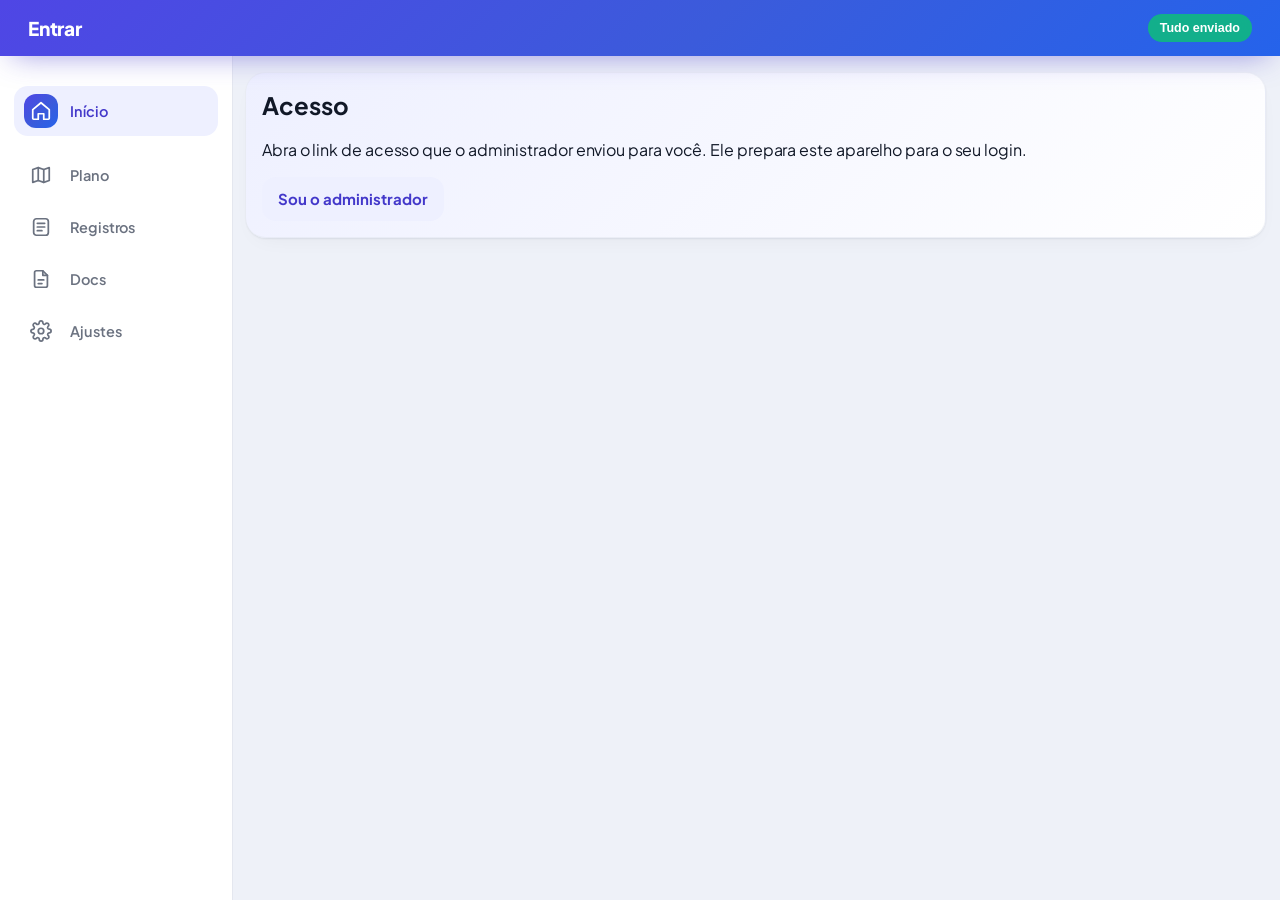
<file: index.html>
<!DOCTYPE html>
<html lang="pt-BR">
<head>
  <meta charset="utf-8">
  <meta name="viewport" content="width=device-width, initial-scale=1, viewport-fit=cover">
  <meta name="theme-color" content="#4338ca">
  <meta name="robots" content="noindex, nofollow">
  <title>Coletor de Campo</title>
  <link rel="manifest" href="manifest.webmanifest">
  <link rel="icon" href="icon-192.png">
  <link rel="apple-touch-icon" href="icon-192.png">
  <script>try{var t=localStorage.getItem('tema')||'auto';if(t==='escuro'||(t==='auto'&&matchMedia('(prefers-color-scheme: dark)').matches))document.documentElement.dataset.tema='escuro';}catch(e){}</script>
  <link rel="preconnect" href="https://fonts.googleapis.com"><link rel="stylesheet" href="https://fonts.googleapis.com/css2?family=Plus+Jakarta+Sans:wght@400;500;600;700;800&display=swap">
  <link rel="stylesheet" href="app.css">
</head>
<body>
  <header id="topo">
    <button id="voltar" class="ic" aria-label="Voltar" hidden>&#8592;</button>
    <div id="titulo">Coletor de Campo</div>
    <button id="status" class="status" aria-label="Sincronizar"></button>
  </header>
  <div id="aviso" hidden></div>
  <main id="app"></main>
  <nav id="nav">
    <a href="#/" data-r="inicio"><span class="nav-ic"><svg viewBox="0 0 24 24" width="22" height="22" fill="none" stroke="currentColor" stroke-width="1.9" stroke-linecap="round" stroke-linejoin="round"><path d="M3 10.5 12 3l9 7.5V20a1 1 0 0 1-1 1h-5v-6H9v6H4a1 1 0 0 1-1-1z"/></svg></span><b>Início</b></a>
    <a href="#/painel" data-r="painel"><span class="nav-ic"><svg viewBox="0 0 24 24" width="22" height="22" fill="none" stroke="currentColor" stroke-width="1.9" stroke-linecap="round" stroke-linejoin="round"><path d="M4 20V10M10 20V4M16 20v-7M22 20H2"/></svg></span><b>Painel</b></a>
    <a href="#/plano" data-r="plano"><span class="nav-ic"><svg viewBox="0 0 24 24" width="22" height="22" fill="none" stroke="currentColor" stroke-width="1.9" stroke-linecap="round" stroke-linejoin="round"><path d="M9 4 3 6v14l6-2 6 2 6-2V4l-6 2z"/><path d="M9 4v14M15 6v14"/></svg></span><b>Plano</b></a>
    <a href="#/registros" data-r="registros"><span class="nav-ic"><svg viewBox="0 0 24 24" width="22" height="22" fill="none" stroke="currentColor" stroke-width="1.9" stroke-linecap="round" stroke-linejoin="round"><rect x="4" y="3" width="16" height="18" rx="3"/><path d="M8 8h8M8 12h8M8 16h5"/></svg></span><b>Registros</b></a>
    <a href="#/docs" data-r="docs"><span class="nav-ic"><svg viewBox="0 0 24 24" width="22" height="22" fill="none" stroke="currentColor" stroke-width="1.9" stroke-linecap="round" stroke-linejoin="round"><path d="M14 3H7a2 2 0 0 0-2 2v14a2 2 0 0 0 2 2h10a2 2 0 0 0 2-2V8z"/><path d="M14 3v5h5M9 13h6M9 17h4"/></svg></span><b>Docs</b></a>
    <a href="#/ajustes" data-r="ajustes"><span class="nav-ic"><svg viewBox="0 0 24 24" width="22" height="22" fill="none" stroke="currentColor" stroke-width="1.9" stroke-linecap="round" stroke-linejoin="round"><circle cx="12" cy="12" r="3"/><path d="M19.4 15a1.7 1.7 0 0 0 .3 1.8l.1.1a2 2 0 1 1-2.8 2.8l-.1-.1a1.7 1.7 0 0 0-1.8-.3 1.7 1.7 0 0 0-1 1.5V21a2 2 0 1 1-4 0v-.1a1.7 1.7 0 0 0-1.1-1.5 1.7 1.7 0 0 0-1.8.3l-.1.1a2 2 0 1 1-2.8-2.8l.1-.1a1.7 1.7 0 0 0 .3-1.8 1.7 1.7 0 0 0-1.5-1H3a2 2 0 1 1 0-4h.1a1.7 1.7 0 0 0 1.5-1.1 1.7 1.7 0 0 0-.3-1.8l-.1-.1a2 2 0 1 1 2.8-2.8l.1.1a1.7 1.7 0 0 0 1.8.3H9a1.7 1.7 0 0 0 1-1.5V3a2 2 0 1 1 4 0v.1a1.7 1.7 0 0 0 1 1.5 1.7 1.7 0 0 0 1.8-.3l.1-.1a2 2 0 1 1 2.8 2.8l-.1.1a1.7 1.7 0 0 0-.3 1.8V9a1.7 1.7 0 0 0 1.5 1H21a2 2 0 1 1 0 4h-.1a1.7 1.7 0 0 0-1.5 1z"/></svg></span><b>Ajustes</b></a>
  </nav>
  <div id="toast" hidden></div>
  <script src="app.js"></script>
</body>
</html>
</file>
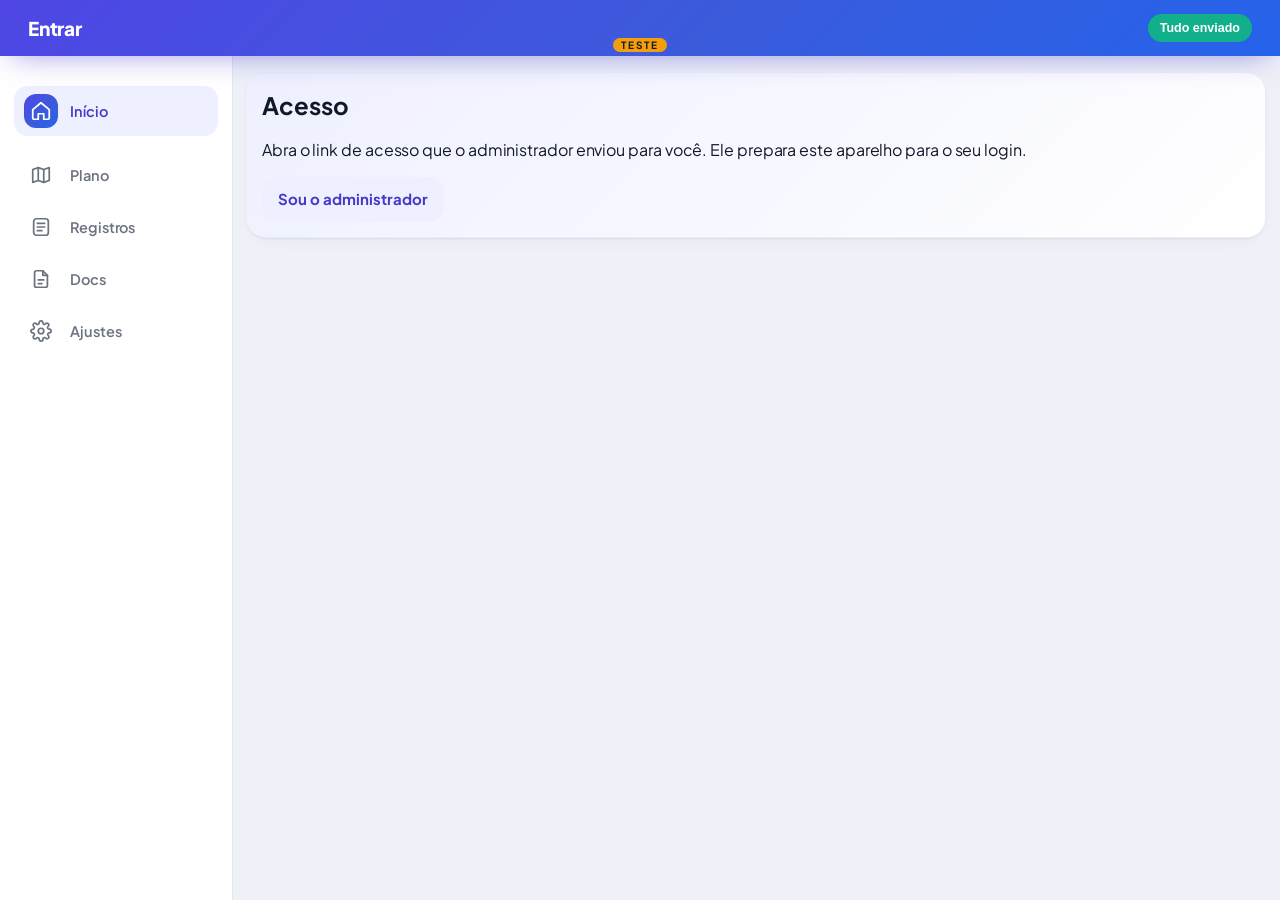
<file: teste/index.html>
<!DOCTYPE html>
<html lang="pt-BR">
<head>
  <meta charset="utf-8">
  <meta name="viewport" content="width=device-width, initial-scale=1, viewport-fit=cover">
  <meta name="theme-color" content="#4338ca">
  <meta name="robots" content="noindex, nofollow">
  <title>TESTE - Coletor de Campo</title>
  <link rel="manifest" href="manifest.webmanifest">
  <link rel="icon" href="icon-192.png">
  <link rel="apple-touch-icon" href="icon-192.png">
  <script>try{var t=localStorage.getItem('tema')||'auto';if(t==='escuro'||(t==='auto'&&matchMedia('(prefers-color-scheme: dark)').matches))document.documentElement.dataset.tema='escuro';}catch(e){}</script>
  <link rel="preconnect" href="https://fonts.googleapis.com"><link rel="stylesheet" href="https://fonts.googleapis.com/css2?family=Plus+Jakarta+Sans:wght@400;500;600;700;800&display=swap">
  <link rel="stylesheet" href="app.css">
</head>
<body>
  <header id="topo">
    <button id="voltar" class="ic" aria-label="Voltar" hidden>&#8592;</button>
    <div id="titulo">Coletor de Campo</div>
    <button id="status" class="status" aria-label="Sincronizar"></button>
  </header>
  <div id="aviso" hidden></div>
  <main id="app"></main>
  <nav id="nav">
    <a href="#/" data-r="inicio"><span class="nav-ic"><svg viewBox="0 0 24 24" width="22" height="22" fill="none" stroke="currentColor" stroke-width="1.9" stroke-linecap="round" stroke-linejoin="round"><path d="M3 10.5 12 3l9 7.5V20a1 1 0 0 1-1 1h-5v-6H9v6H4a1 1 0 0 1-1-1z"/></svg></span><b>Início</b></a>
    <a href="#/painel" data-r="painel"><span class="nav-ic"><svg viewBox="0 0 24 24" width="22" height="22" fill="none" stroke="currentColor" stroke-width="1.9" stroke-linecap="round" stroke-linejoin="round"><path d="M4 20V10M10 20V4M16 20v-7M22 20H2"/></svg></span><b>Painel</b></a>
    <a href="#/plano" data-r="plano"><span class="nav-ic"><svg viewBox="0 0 24 24" width="22" height="22" fill="none" stroke="currentColor" stroke-width="1.9" stroke-linecap="round" stroke-linejoin="round"><path d="M9 4 3 6v14l6-2 6 2 6-2V4l-6 2z"/><path d="M9 4v14M15 6v14"/></svg></span><b>Plano</b></a>
    <a href="#/registros" data-r="registros"><span class="nav-ic"><svg viewBox="0 0 24 24" width="22" height="22" fill="none" stroke="currentColor" stroke-width="1.9" stroke-linecap="round" stroke-linejoin="round"><rect x="4" y="3" width="16" height="18" rx="3"/><path d="M8 8h8M8 12h8M8 16h5"/></svg></span><b>Registros</b></a>
    <a href="#/docs" data-r="docs"><span class="nav-ic"><svg viewBox="0 0 24 24" width="22" height="22" fill="none" stroke="currentColor" stroke-width="1.9" stroke-linecap="round" stroke-linejoin="round"><path d="M14 3H7a2 2 0 0 0-2 2v14a2 2 0 0 0 2 2h10a2 2 0 0 0 2-2V8z"/><path d="M14 3v5h5M9 13h6M9 17h4"/></svg></span><b>Docs</b></a>
    <a href="#/ajustes" data-r="ajustes"><span class="nav-ic"><svg viewBox="0 0 24 24" width="22" height="22" fill="none" stroke="currentColor" stroke-width="1.9" stroke-linecap="round" stroke-linejoin="round"><circle cx="12" cy="12" r="3"/><path d="M19.4 15a1.7 1.7 0 0 0 .3 1.8l.1.1a2 2 0 1 1-2.8 2.8l-.1-.1a1.7 1.7 0 0 0-1.8-.3 1.7 1.7 0 0 0-1 1.5V21a2 2 0 1 1-4 0v-.1a1.7 1.7 0 0 0-1.1-1.5 1.7 1.7 0 0 0-1.8.3l-.1.1a2 2 0 1 1-2.8-2.8l.1-.1a1.7 1.7 0 0 0 .3-1.8 1.7 1.7 0 0 0-1.5-1H3a2 2 0 1 1 0-4h.1a1.7 1.7 0 0 0 1.5-1.1 1.7 1.7 0 0 0-.3-1.8l-.1-.1a2 2 0 1 1 2.8-2.8l.1.1a1.7 1.7 0 0 0 1.8.3H9a1.7 1.7 0 0 0 1-1.5V3a2 2 0 1 1 4 0v.1a1.7 1.7 0 0 0 1 1.5 1.7 1.7 0 0 0 1.8-.3l.1-.1a2 2 0 1 1 2.8 2.8l-.1.1a1.7 1.7 0 0 0-.3 1.8V9a1.7 1.7 0 0 0 1.5 1H21a2 2 0 1 1 0 4h-.1a1.7 1.7 0 0 0-1.5 1z"/></svg></span><b>Ajustes</b></a>
  </nav>
  <div id="toast" hidden></div>
  <script src="app.js"></script>
</body>
</html>
</file>
<file: app.css>
:root {
  --pri: #1f4e5f; --pri2: #2a7f8f; --ac: #2a9d8f; --topo: #1f4e5f; --bt: #1f4e5f; --bt-txt: #fff;
  --fundo: #eef2f3; --cartao: #fff; --txt: #17262c; --sub: #5d6f75; --borda: #d5dee1; --campo: #fff; --linha: #f0f3f4;
  --sec: #e3ecee; --sec-txt: #1f4e5f; --perigo-bg: #fbe6e3; --info-bg: #e8f3f4; --info-txt: #164150; --item-bg: #fafcfc;
  --nav: #fff; --hover: #f0f4f5; --sombra: rgba(0,0,0,.06); --trilho: #e6ecee; --faixa-ok: #bfe3cf; --alerta-bg: #fff3cd; --alerta-txt: #6b4e00;
  --ok: #2e8b57; --pend: #d98a1c; --perigo: #c0392b; --raio: 12px; --largura: 1040px;
  /* cores dos grupos (tons claros): fundo, borda/detalhe, texto */
  --g1: #e4f0fb; --g1b: #4a86c5; --g1t: #1d4f80;
  --g2: #dff4ee; --g2b: #2f9a7f; --g2t: #17624f;
  --g3: #fdeedc; --g3b: #d4862f; --g3t: #8a4d0c;
  --g4: #ece8fb; --g4b: #7a64cc; --g4t: #45348f;
  --g5: #fbf3d3; --g5b: #c9a21c; --g5t: #6e5600;
  --g6: #fbe6ee; --g6b: #cc5f8a; --g6t: #8a2c52;
  --g7: #e9eef0; --g7b: #7d9198; --g7t: #3b4c52;
  color-scheme: light;
}
[data-tema=escuro] {
  --pri: #7cc4cf; --pri2: #6fb8c4; --ac: #4fb9a8; --topo: #10232a; --bt: #2a7f8f; --bt-txt: #fff;
  --fundo: #0e181c; --cartao: #16242a; --txt: #e2ecee; --sub: #9db0b6; --borda: #2d4148; --campo: #0f1d22; --linha: #1f3036;
  --sec: #213840; --sec-txt: #a9dde4; --perigo-bg: #3a1f1d; --info-bg: #17323a; --info-txt: #bfe4ea; --item-bg: #132126;
  --nav: #12202a; --hover: #1d3037; --sombra: rgba(0,0,0,.35); --trilho: #2a3c42; --faixa-ok: #245a43; --alerta-bg: #3a3215; --alerta-txt: #f1d98a;
  --ok: #4cbf83; --pend: #e7a54a; --perigo: #ef7a6d;
  --g1: #182b3d; --g1b: #5f9be0; --g1t: #a9cdf2;
  --g2: #143329; --g2b: #45b896; --g2t: #a2e3cf;
  --g3: #3a2a17; --g3b: #e09a4b; --g3t: #f4cfa2;
  --g4: #262243; --g4b: #9887e6; --g4t: #cdc4f6;
  --g5: #362f12; --g5b: #d9b43a; --g5t: #f0dd96;
  --g6: #3a1c29; --g6b: #e07aa3; --g6t: #f4bfd3;
  --g7: #1f2b30; --g7b: #8fa4ab; --g7t: #c8d5d9;
  color-scheme: dark;
}
* { box-sizing: border-box; -webkit-tap-highlight-color: transparent; }
html, body { margin: 0; background: var(--fundo); color: var(--txt); font: 16px/1.4 system-ui, -apple-system, "Segoe UI", Roboto, sans-serif; }
body.travado { overflow: hidden; }
#topo { position: sticky; top: 0; z-index: 20; display: flex; align-items: center; gap: 8px; padding: 10px 12px; padding-top: max(10px, env(safe-area-inset-top));
  background: var(--topo); color: #fff; box-shadow: 0 2px 6px rgba(0,0,0,.15); }
#titulo { flex: 1; font-weight: 600; font-size: 17px; white-space: nowrap; overflow: hidden; text-overflow: ellipsis; }
.ic { background: none; border: 0; color: #fff; font-size: 24px; padding: 0 8px; }
.status { border: 0; border-radius: 20px; padding: 6px 10px; font-size: 12.5px; font-weight: 600; color: #fff; background: rgba(255,255,255,.18); max-width: 52%; white-space: nowrap; overflow: hidden; text-overflow: ellipsis; }
.status.ok { background: var(--ok); } .status.pend { background: var(--pend); } .status.off { background: #6b7b80; } .status.enviando { background: var(--pri2); }
#aviso { background: var(--alerta-bg); color: var(--alerta-txt); padding: 10px 14px; font-weight: 600; cursor: pointer; }
main { padding: 12px 12px 150px; max-width: 760px; margin: 0 auto; }
#nav { position: fixed; bottom: 0; left: 0; right: 0; z-index: 20; display: flex; background: var(--nav); border-top: 1px solid var(--borda); padding-bottom: env(safe-area-inset-bottom); }
#nav a { flex: 1; text-align: center; padding: 7px 0 8px; color: var(--sub); text-decoration: none; font-size: 12px; }
#nav a span { display: block; font-size: 20px; line-height: 1.2; }
#nav a.on { color: var(--pri); font-weight: 700; }
.cartao { background: var(--cartao); border-radius: var(--raio); padding: 14px; margin-bottom: 12px; box-shadow: 0 1px 2px var(--sombra); }
.cartao.fino { padding: 10px 14px; }
.cartao.destaque { border-left: 5px solid var(--ac); }
.cartao h2, .cartao h3 { margin: 0 0 8px; }
h3.grupo { margin: 18px 4px 8px; font-size: 14px; text-transform: uppercase; letter-spacing: .04em; color: var(--pri); }
.ref { font-size: 13px; color: var(--pri2); font-weight: 600; }
.ctx-linha { font-size: 13px; color: var(--sub); margin: 4px 0 8px; }
.salvo { color: var(--ok); }
.rot { display: flex; align-items: center; flex-wrap: wrap; gap: 0 2px; font-weight: 600; font-size: 14.5px; margin: 12px 0 5px; }
.rot .ic-i { margin-left: 8px; }
.rot .un { font-weight: 400; color: var(--sub); }
.rot .obr { color: var(--perigo); }
.ajuda { font-size: 12.5px; color: var(--sub); margin: -2px 0 6px; }
.peq { font-size: 13px; color: var(--sub); margin: 6px 0; }
.inp { width: 100%; padding: 11px 12px; font-size: 16px; border: 1.5px solid var(--borda); border-radius: 10px; background: var(--campo); color: var(--txt); font-family: inherit; }
.inp:focus { outline: none; border-color: var(--pri2); box-shadow: 0 0 0 3px rgba(42,127,143,.15); }
.inp.erro { border-color: var(--perigo); }
.inp.thumb { padding: 6px 8px; font-size: 14px; }
textarea.inp { resize: vertical; min-height: 70px; }
select.inp { appearance: auto; }
.linha-inp { display: flex; gap: 8px; } .linha-inp .inp { flex: 1; }
.bt { display: inline-flex; align-items: center; justify-content: center; gap: 6px; border: 0; border-radius: 10px; padding: 11px 16px; font-size: 15px; font-weight: 600;
  background: var(--bt); color: var(--bt-txt); text-decoration: none; cursor: pointer; min-height: 44px; font-family: inherit;
  position: relative; overflow: hidden; transition: transform .08s, filter .15s, box-shadow .15s; }
.bt.sec { background: var(--sec); color: var(--sec-txt); }
.bt.perigo { background: var(--perigo-bg); color: var(--perigo); }
.bt.thumb { min-height: 34px; padding: 6px 10px; font-size: 13px; margin: 4px 4px 0 0; }
.bt.larga { width: 100%; margin-top: 8px; }
.bt:disabled { opacity: .5; }
.bt.gravando { background: var(--perigo); animation: pulsa 1.2s infinite; }
@keyframes pulsa { 50% { opacity: .7; } }
.linha-bts { display: flex; flex-wrap: wrap; gap: 8px; margin-top: 8px; }
.linha-bts.col { flex-direction: column; }
.linha-bts .bt { flex: 1 1 auto; }
.chips { display: flex; flex-wrap: wrap; gap: 7px; }
.chip { position: relative; overflow: hidden; transition: transform .08s, background .15s; border: 1.5px solid var(--borda); background: var(--campo); color: var(--txt); border-radius: 20px; padding: 8px 13px; font-size: 14.5px; cursor: pointer; text-align: left; font-family: inherit; min-height: 40px; }
.chip.longo { border-radius: 10px; width: 100%; }
.chip.on { background: var(--bt); border-color: var(--bt); color: #fff; }
.info { background: var(--info-bg); color: var(--info-txt); border-radius: 10px; padding: 10px 12px; margin: 16px 0 4px; font-size: 14px; font-weight: 600; }
.campo { padding-bottom: 4px; border-bottom: 1px solid var(--linha); }
.lista-forms, .lista-regs { display: flex; flex-direction: column; gap: 8px; }
.item-form, .item-reg { display: flex; align-items: center; gap: 10px; background: var(--cartao); border-radius: var(--raio); padding: 13px 14px; color: var(--txt); text-decoration: none; box-shadow: 0 1px 2px var(--sombra);
  position: relative; overflow: hidden; transition: transform .08s, box-shadow .15s; }
.if-txt, .ir-txt { flex: 1; min-width: 0; }
.if-txt strong, .ir-txt strong { display: block; font-size: 15.5px; overflow: hidden; text-overflow: ellipsis; }
.if-txt small, .ir-txt small { display: block; color: var(--sub); font-size: 12.5px; margin-top: 2px; }
.bolha { background: var(--ok); color: #fff; border-radius: 14px; padding: 3px 9px; font-size: 13px; font-weight: 700; }
.bolha.pend { background: var(--pend); }
.ir-tags { display: flex; flex-direction: column; gap: 4px; align-items: flex-end; }
.tag { font-size: 11.5px; border-radius: 8px; padding: 2px 7px; font-weight: 600; white-space: nowrap; }
.tag.ok { background: color-mix(in srgb, var(--ok) 16%, transparent); color: var(--ok); } .tag.rasc { background: var(--sec); color: var(--sub); }
.tag.pend { background: color-mix(in srgb, var(--pend) 18%, transparent); color: var(--pend); } .tag.env { background: var(--info-bg); color: var(--pri2); }
.vazio { text-align: center; color: var(--sub); margin: 24px 0; }
.miniaturas { display: grid; grid-template-columns: repeat(auto-fill, minmax(92px, 1fr)); gap: 8px; margin-top: 10px; }
.thumb { position: relative; padding: 0; border: 0; border-radius: 10px; overflow: hidden; aspect-ratio: 1; background: var(--sec); cursor: pointer; }
.thumb img { width: 100%; height: 100%; object-fit: cover; display: block; }
.thumb.grande { outline: 3px solid var(--pend); }
.thumb-ic { display: flex; align-items: center; justify-content: center; height: 100%; font-weight: 700; color: var(--pri); font-size: 13px; }
.thumb-leg { position: absolute; left: 0; right: 0; bottom: 0; background: rgba(0,0,0,.55); color: #fff; font-size: 11px; padding: 2px 4px; white-space: nowrap; overflow: hidden; text-overflow: ellipsis; }
.thumb-ok { position: absolute; top: 4px; right: 4px; background: var(--ok); color: #fff; border-radius: 50%; width: 20px; height: 20px; font-size: 12px; line-height: 20px; }
.grupo-itens { display: flex; flex-direction: column; gap: 10px; margin-top: 6px; }
.grupo-item { border: 1.5px solid var(--borda); border-radius: 12px; padding: 10px 12px; background: var(--item-bg); }
.gi-cab { display: flex; justify-content: space-between; align-items: center; gap: 6px; flex-wrap: wrap; }
.grupo-itens.compacto .rot { margin-top: 8px; }
.audios { display: flex; flex-direction: column; gap: 6px; margin-top: 8px; }
.audio-item { display: flex; align-items: center; gap: 6px; } .audio-item audio { flex: 1; height: 38px; }
.crono { margin-top: 4px; }
.crono-visor { font-size: 34px; font-weight: 700; font-variant-numeric: tabular-nums; color: var(--pri); }
.crono-v { display: flex; align-items: center; gap: 6px; margin-top: 6px; } .crono-v span { min-width: 92px; font-variant-numeric: tabular-nums; } .crono-v .inp { flex: 1; }
.assin-prev img { max-width: 100%; max-height: 120px; border: 1px solid var(--borda); border-radius: 8px; background: #fff; }
.assin-box { display: flex; flex-direction: column; height: 100%; }
.assin-cv { flex: 1; width: 100%; min-height: 260px; border: 2px dashed var(--borda); border-radius: 10px; touch-action: none; background: #fff; }
.barra-fim { position: fixed; left: 0; right: 0; bottom: calc(52px + env(safe-area-inset-bottom)); padding: 8px 12px; background: linear-gradient(transparent, var(--fundo) 30%); z-index: 15; pointer-events: none; }
.barra-fim .bt { pointer-events: auto; max-width: 736px; margin: 0 auto; display: flex; box-shadow: 0 3px 10px rgba(0,0,0,.2); }
.modal-fundo { position: fixed; inset: 0; background: rgba(10,25,30,.55); z-index: 50; display: flex; align-items: flex-end; justify-content: center; }
.modal { background: var(--cartao); color: var(--txt); width: 100%; max-width: 640px; max-height: 92vh; overflow: auto; border-radius: 16px 16px 0 0; padding: 16px; padding-bottom: max(16px, env(safe-area-inset-bottom)); }
.modal.cheio { height: 100vh; max-height: 100vh; border-radius: 0; display: flex; flex-direction: column; }
.modal-txt { font-size: 16px; margin: 4px 0 12px; }
.ver-img { width: 100%; max-height: 60vh; object-fit: contain; background: #000; border-radius: 8px; }
.faltas { margin: 0 0 8px; padding-left: 20px; color: var(--perigo); }
#toast { position: fixed; left: 12px; right: 12px; bottom: calc(66px + env(safe-area-inset-bottom)); z-index: 60; background: #17262c; color: #fff; padding: 12px 14px; border-radius: 10px; font-size: 14.5px; box-shadow: 0 4px 14px rgba(0,0,0,.3); max-width: 640px; margin: 0 auto; }
[hidden] { display: none !important; }
.flag { display: flex; align-items: center; gap: 10px; margin: 10px 0 2px; font-size: 14.5px; color: var(--txt); }
.flag input { width: 22px; height: 22px; accent-color: var(--pri); flex: none; }

.ic-i { display: inline-flex; align-items: center; justify-content: center; width: 26px; height: 26px; border-radius: 50%; border: 1.5px solid var(--pri2); background: var(--campo);
  color: var(--pri2); font: italic 700 15px Georgia, serif; padding: 0; cursor: pointer; flex: none; }
.fig { margin: 8px 0; }
.fig-grade { display: grid; grid-template-columns: 1fr 1fr; gap: 8px; }
.fig-grade svg { width: 100%; height: auto; display: block; }
.erro-txt { color: var(--perigo); font-size: 13px; margin-top: 4px; min-height: 0; }
.linha-inp .bt.thumb { margin: 0; min-height: 44px; }
.inp.curto { width: 90px; flex: none; }
.dur-linha { display: flex; align-items: center; gap: 8px; }
.epi-linha { display: flex; align-items: center; gap: 8px; margin-top: 6px; } .epi-linha span { flex: 1; font-size: 14.5px; }
.grupo .bt-add { margin: 0 0 8px; }
.resultado { margin-top: 4px; }
.barra-res { margin: 8px 0 10px; }
.barra-cab { display: flex; justify-content: space-between; gap: 8px; font-size: 14px; }
.barra-cab .ok { color: var(--ok); } .barra-cab .fora { color: var(--perigo); }
.barra-svg { width: 100%; height: 40px; display: block; }

/* ============================== DOCUMENTOS ============================== */
.resumo-docs { display: grid; grid-template-columns: 1fr 1fr; gap: 8px; margin: 8px 0; }
.rd { border-radius: 10px; padding: 10px; background: color-mix(in srgb, var(--ok) 15%, transparent); color: var(--ok); }
.rd.pend { background: color-mix(in srgb, var(--pend) 18%, transparent); color: var(--pend); } .rd.nc { background: var(--perigo-bg); color: var(--perigo); }
.rd strong { display: block; font-size: 24px; line-height: 1.1; } .rd span { font-size: 12.5px; color: var(--txt); }
.pend-lista { margin: 8px 0; font-size: 14px; } .pend-lista summary { cursor: pointer; font-weight: 600; color: var(--pri); padding: 6px 0; }
.pend-lista ul { padding-left: 18px; margin: 6px 0; } .pend-lista li { margin-bottom: 8px; }
.linha-sel { display: flex; flex-direction: column; gap: 8px; }
.lista-docs { display: flex; flex-direction: column; gap: 8px; margin: 8px 0; }
.item-doc { display: flex; align-items: center; gap: 10px; border: 1.5px solid var(--borda); border-radius: 10px; padding: 10px; flex-wrap: wrap; }
.doc-sel input { width: 22px; height: 22px; }
.doc-txt { flex: 1; min-width: 160px; } .doc-txt strong { display: block; font-size: 14.5px; word-break: break-word; } .doc-txt small { color: var(--sub); font-size: 12.5px; }
.doc-bts { display: flex; gap: 6px; } .doc-bts .bt { min-height: 36px; padding: 7px 12px; font-size: 13.5px; }
.girando { width: 38px; height: 38px; border: 4px solid var(--borda); border-top-color: var(--pri); border-radius: 50%; margin: 14px auto; animation: gira 1s linear infinite; }
@keyframes gira { to { transform: rotate(360deg); } }

/* ===================== EFEITO DE CLIQUE (todas as telas) ===================== */
.bt:active, .chip:active, .item-form:active, .item-reg:active, .tile:active, #nav a:active { transform: scale(.97); filter: brightness(.93); }
.onda { position: absolute; border-radius: 50%; pointer-events: none; background: currentColor; opacity: .22; transform: scale(0); animation: onda .55s ease-out forwards; }
@keyframes onda { to { transform: scale(1); opacity: 0; } }
#nav a { position: relative; overflow: hidden; transition: background .15s, color .15s; }

/* ============================ CORES DOS GRUPOS ============================ */
.cor-1 { --c: var(--g1); --cb: var(--g1b); --ct: var(--g1t); } .cor-2 { --c: var(--g2); --cb: var(--g2b); --ct: var(--g2t); }
.cor-3 { --c: var(--g3); --cb: var(--g3b); --ct: var(--g3t); } .cor-4 { --c: var(--g4); --cb: var(--g4b); --ct: var(--g4t); }
.cor-5 { --c: var(--g5); --cb: var(--g5b); --ct: var(--g5t); } .cor-6 { --c: var(--g6); --cb: var(--g6b); --ct: var(--g6t); }
.cor-7 { --c: var(--g7); --cb: var(--g7b); --ct: var(--g7t); }
.grade-grupos { display: grid; grid-template-columns: 1fr 1fr; gap: 10px; margin-top: 4px; }
.tile { position: relative; overflow: hidden; display: flex; flex-direction: column; gap: 4px; min-height: 118px; padding: 14px; border-radius: 14px;
  background: var(--c); color: var(--ct); text-decoration: none; border: 1.5px solid color-mix(in srgb, var(--cb) 35%, transparent);
  box-shadow: 0 1px 2px var(--sombra); transition: transform .08s, box-shadow .15s, filter .15s; }
.tile-ic { font-size: 26px; line-height: 1; }
.tile-tit { font-size: 15px; line-height: 1.25; }
.tile-sub { font-size: 12px; opacity: .85; }
.tile-quem { display: flex; gap: 3px; margin-top: auto; padding-top: 6px; }
.faixa-grupo { display: flex; align-items: center; gap: 12px; padding: 14px 16px; border-radius: 14px; margin-bottom: 12px; background: var(--c); color: var(--ct);
  border-left: 6px solid var(--cb); }
.faixa-grupo strong { display: block; font-size: 17px; } .faixa-grupo small { opacity: .85; }
.item-form[class*=cor-] { border-left: 5px solid var(--cb); }
.faixa-cor { border-left: 5px solid var(--cb); }
.if-quem { color: var(--pri2) !important; }

/* ================================ EQUIPE ================================ */
.cartao.equipe .eq-cab { display: flex; flex-direction: column; margin-bottom: 8px; } .eq-cab small { color: var(--sub); font-size: 12.5px; }
.eq-lista { display: flex; flex-direction: column; gap: 8px; }
.eq-pessoa { display: flex; align-items: center; gap: 10px; } .eq-pessoa strong { display: block; font-size: 14.5px; } .eq-pessoa small { color: var(--sub); font-size: 12.5px; }
.eq-ini { display: inline-flex; align-items: center; justify-content: center; flex: none; width: 34px; height: 34px; border-radius: 50%; background: var(--sec); color: var(--sec-txt); font-weight: 700; font-size: 13px; }
.eq-pessoa.eu .eq-ini { background: var(--bt); color: #fff; }
.eq-ini.mini { width: 22px; height: 22px; font-size: 10px; border: 1.5px solid var(--cartao); }
.ir-quem { display: flex !important; align-items: center; gap: 5px; margin-top: 4px !important; }
.cartao.alerta { background: var(--alerta-bg); color: var(--alerta-txt); } .cartao.alerta .peq { color: inherit; opacity: .9; }

/* ===================== CABEÇALHO DO REGISTRO (ações no topo) ===================== */
.cab-reg { display: flex; align-items: center; gap: 10px; flex-wrap: wrap; }
.cab-txt { flex: 1; min-width: 200px; }
.cab-bts { display: flex; gap: 6px; }
.bt.pequeno { min-height: 36px; padding: 6px 12px; font-size: 13.5px; }
.fig svg { background: #fff; border-radius: 8px; }


/* ============================ LISTA DE PRESENÇA ============================ */
.presenca { display: flex; flex-direction: column; gap: 8px; }
.pres-cab { font-size: 14.5px; }
.pres-lista { display: flex; flex-direction: column; gap: 6px; }
.pres-item { display: flex; align-items: center; gap: 8px; border: 1.5px solid var(--borda); border-radius: 10px; padding: 7px 8px; background: var(--item-bg); }
.pres-item.ok { border-color: color-mix(in srgb, var(--ok) 55%, var(--borda)); }
.pres-n { flex: none; width: 24px; text-align: center; font-weight: 700; color: var(--sub); font-size: 13px; }
.pres-txt { flex: 1; min-width: 0; } .pres-txt strong { display: block; font-size: 14.5px; } .pres-txt small { color: var(--sub); font-size: 12.5px; }
.pres-item.ok .pres-txt small { color: var(--ok); }
.func-box { display: flex; flex-direction: column; gap: 8px; height: 100%; }
.func-box h3 { margin: 0; }
.func-filtros { display: flex; gap: 8px; flex-wrap: wrap; } .func-filtros .inp { flex: 1 1 200px; }
.func-res { flex: 1; overflow-y: auto; display: flex; flex-direction: column; gap: 5px; min-height: 140px; }
.func-item { display: flex; align-items: center; gap: 10px; width: 100%; text-align: left; border: 1.5px solid var(--borda); border-radius: 10px; padding: 8px 10px;
  background: var(--campo); color: var(--txt); font-family: inherit; cursor: pointer; position: relative; overflow: hidden; }
.func-item.on { border-color: var(--bt); background: color-mix(in srgb, var(--bt) 12%, var(--campo)); }
.func-item.ja { opacity: .55; }
.fi-chk { flex: none; width: 22px; height: 22px; border-radius: 6px; border: 2px solid var(--borda); display: flex; align-items: center; justify-content: center; font-weight: 700; color: #fff; }
.func-item.on .fi-chk { background: var(--bt); border-color: var(--bt); } .func-item.ja .fi-chk { background: var(--ok); border-color: var(--ok); }
.fi-txt strong { display: block; font-size: 14.5px; } .fi-txt small { color: var(--sub); font-size: 12.5px; }
.assin-tit { font-weight: 700; font-size: 17px; margin: 0 0 2px; }
.imp-resumo { margin: 8px 0; padding-left: 18px; font-size: 14px; } .imp-resumo li { margin-bottom: 6px; }
label.bt input[type=file] { display: none; }

/* impressão da lista (o resto do app some) */
#impressao { display: none; }
@media print {
  body.imprimindo > *:not(#impressao) { display: none !important; }
  body.imprimindo { background: #fff; }
  body.imprimindo #impressao { display: block; color: #000; font: 11pt/1.35 Arial, Helvetica, sans-serif; }
  #impressao h1 { font-size: 16pt; text-align: center; margin: 0 0 2px; }
  #impressao h2 { font-size: 12pt; text-align: center; font-weight: normal; margin: 0 0 10px; }
  #impressao table { width: 100%; border-collapse: collapse; }
  #impressao .cab td { padding: 3px 4px; border: 1px solid #999; font-size: 10pt; }
  #impressao .lst { margin-top: 10px; }
  #impressao .lst th { background: #e6e6e6; border: 1px solid #555; padding: 4px; font-size: 10pt; }
  #impressao .lst td { border: 1px solid #555; padding: 3px 5px; height: 30px; font-size: 10pt; vertical-align: middle; }
  #impressao .lst td.c { text-align: center; width: 9%; } #impressao .lst td.ass { width: 30%; }
  #impressao .lst td.ass img { max-height: 28px; max-width: 100%; }
  #impressao tr { page-break-inside: avoid; }
  #impressao .rod { font-size: 9pt; color: #333; margin-top: 8px; }
  #impressao .ass-cond { margin-top: 36px; text-align: center; font-size: 10pt; }
  @page { margin: 12mm; }
}

/* ========================= TELA DE COMPUTADOR ========================= */
@media (min-width: 700px) { .grade-grupos { grid-template-columns: repeat(3, 1fr); } .tile { min-height: 132px; } }
#nav-grupos { display: none; }
@media (min-width: 960px) {
  #topo { padding: 12px 24px; }
  #titulo { font-size: 19px; }
  #nav { top: 56px; bottom: 0; right: auto; width: 220px; flex-direction: column; justify-content: flex-start; gap: 3px; padding: 16px 10px; overflow-y: auto;
    border-top: 0; border-right: 1px solid var(--borda); }
  #nav a { flex: 0 0 auto; display: flex; align-items: center; gap: 12px; text-align: left; padding: 10px 14px; border-radius: 10px; font-size: 15px; }
  #nav a span { display: inline; font-size: 18px; }
  #nav a.on { background: var(--sec); color: var(--sec-txt); }
  #nav a:hover { background: var(--hover); }
  #nav-grupos { display: flex; flex-direction: column; gap: 2px; margin: 2px 0 8px 14px; padding-left: 8px; border-left: 2px solid var(--borda); }
  #nav-grupos a { padding: 7px 10px; font-size: 13.5px; gap: 8px; }
  #nav-grupos a i { width: 10px; height: 10px; border-radius: 3px; background: var(--cb); flex: none; }
  #nav-grupos a.on { background: var(--c); color: var(--ct); font-weight: 700; }
  /* conteúdo numa coluna central de largura controlada: não estica em monitores grandes */
  main { margin-left: 220px; max-width: none; padding: 22px 32px 130px; }
  main > * { max-width: var(--largura); margin-left: auto !important; margin-right: auto !important; }
  h3.grupo { padding: 0 4px; }
  .lista-forms { display: grid; grid-template-columns: repeat(auto-fill, minmax(300px, 1fr)); gap: 10px; }
  .lista-regs { display: grid; grid-template-columns: repeat(auto-fill, minmax(380px, 1fr)); gap: 10px; }
  .resumo-docs { grid-template-columns: repeat(4, 1fr); }
  .linha-sel { flex-direction: row; } .linha-sel .inp { flex: 1; }
  .item-form:hover, .item-reg:hover, .tile:hover { box-shadow: 0 3px 10px var(--sombra); filter: brightness(1.02); }
  .bt:hover { filter: brightness(1.07); }
  .cartao { padding: 18px 22px; }
  .ctx-ini, .ctx-reg { display: grid; grid-template-columns: 1fr 1fr; column-gap: 24px; align-items: start; }
  .ctx-ini .rot { margin-top: 0; }
  .campos, .grupo-item { display: grid; grid-template-columns: 1fr 1fr; column-gap: 32px; align-items: start; }
  .campos > .info, .campos > .campo.t-textolongo, .campos > .campo.t-grupo, .campos > .campo.t-foto, .campos > .campo.t-video,
  .campos > .campo.t-arquivo, .campos > .campo.t-audio, .campos > .campo.t-assinatura, .campos > .campo.t-cronometro,
  .campos > .campo.t-numeros, .campos > .campo.t-resultado, .campos > .campo.t-multipla, .campos > .campo.t-funcoes,
  .campos > .campo.t-epis, .campos > .campo.t-gps, .campos > .campo.t-instrumento, .campos > .campo.t-presenca,
  .grupo-item > .gi-cab, .grupo-item > .info, .grupo-item > .campo.t-textolongo, .grupo-item > .campo.t-foto, .grupo-item > .campo.t-video,
  .grupo-item > .campo.t-cronometro, .grupo-item > .campo.t-resultado, .grupo-item > .campo.t-multipla, .grupo-item > .campo.t-numeros { grid-column: 1 / -1; }
  /* botões com largura natural e centralizados (não ocupam a tela inteira) */
  .bt.larga { width: auto; min-width: 280px; max-width: 100%; display: flex; margin: 12px auto 12px; padding-left: 28px; padding-right: 28px; }
  .linha-bts { justify-content: center; }
  .linha-bts .bt { flex: 0 1 auto; min-width: 190px; }
  .linha-bts.col { align-items: center; } .linha-bts.col .bt { width: 100%; max-width: 460px; }
  .chip.longo { width: auto; }
  .miniaturas { grid-template-columns: repeat(auto-fill, minmax(130px, 1fr)); }
  .barra-fim { left: 220px; bottom: 0; padding: 14px 32px; }
  .barra-fim .bt { width: 100%; max-width: 420px; margin: 0 auto; min-width: 0; }
  #toast { left: auto; right: 32px; bottom: 24px; max-width: 460px; }
  .modal-fundo { align-items: center; }
  .modal { border-radius: 16px; max-width: 720px; }
  .modal.cheio { height: 86vh; max-height: 86vh; border-radius: 16px; max-width: 900px; }
  .bt, .chip, .item-form, .item-reg, .thumb, .tile { cursor: pointer; }
}
@media (min-width: 1700px) { :root { --largura: 1180px; } html, body { font-size: 17px; } }
.bt-pgr { margin-top: 6px; }
.linha-emissao { margin-bottom: 8px; } .linha-emissao .inp { max-width: 240px; } .linha-emissao .peq { margin-top: 4px; }

/* ============================ TRANSFERIDOR (RULA) ============================ */
.gonio-box { display: flex; flex-direction: column; gap: 8px; height: 100%; }
.gonio-topo { display: flex; align-items: center; gap: 8px; flex-wrap: wrap; }
.gonio-instr { margin: 0; font-size: 15px; min-height: 2.8em; }
.gonio-area { flex: 1; min-height: 0; display: flex; align-items: center; justify-content: center; background: #000; border-radius: 10px; overflow: hidden; }
.gonio-cv { max-width: 100%; max-height: 100%; touch-action: none; display: block; cursor: crosshair; }
.gonio-res { display: flex; flex-wrap: wrap; gap: 6px; min-height: 64px; align-content: flex-start; }
.gonio-chip { background: var(--info-bg); color: var(--info-txt); border-radius: 8px; padding: 4px 8px; font-size: 13px; }
.gonio-prev { max-width: 100%; max-height: 260px; border-radius: 10px; display: block; margin-bottom: 4px; cursor: zoom-in; }
.gonio-video { width: 100%; max-height: 55vh; background: #000; border-radius: 10px; }
.gonio-barra { width: 100%; }

/* ===== Plano de avaliação ===== */
.plano-atalho { display: flex; align-items: center; gap: 12px; text-decoration: none; color: var(--txt); border-left: 5px solid var(--g4b); }
.plano-atalho strong { display: block; } .plano-atalho small { color: var(--sub); }
.plano-sec { margin: 18px 4px 6px; font-size: 13px; letter-spacing: .3px; color: var(--sub); text-transform: uppercase; }
.plano-fun { padding: 12px; margin-bottom: 8px; }
.plano-fun.sem-trab { opacity: .72; }
.pf-cab strong { display: block; font-size: 15px; } .pf-cab small { color: var(--sub); }
.pm-linha { display: flex; flex-wrap: wrap; gap: 6px; margin-top: 8px; }
.pm { border: 1.5px solid var(--borda); background: var(--item-bg); color: var(--txt); border-radius: 9px; padding: 5px 9px; font: inherit; font-size: 13px;
  display: inline-flex; flex-direction: column; align-items: flex-start; line-height: 1.15; cursor: pointer; min-width: 64px; }
.pm small { font-size: 10.5px; opacity: .75; text-transform: uppercase; letter-spacing: .3px; }
.pm.st-pend { border-color: var(--pend); background: color-mix(in srgb, var(--pend) 14%, transparent); }
.pm.st-ok { border-color: var(--ok); background: color-mix(in srgb, var(--ok) 14%, transparent); }
.pm.st-ok span::before { content: '✓ '; }
.pm.st-loc { border-color: var(--ok); border-style: dashed; }
.pm.st-loc span::before { content: '◷ '; }
.pm.st-na { border-color: var(--borda); color: var(--sub); text-decoration: line-through; }
.pm.st-sug { border-style: dashed; border-color: var(--g5b); background: var(--g5); color: var(--g5t); }
.pm.base { min-width: 0; }
.pm.add { justify-content: center; align-items: center; font-size: 18px; min-width: 38px; }
.pf-det { margin-top: 8px; } .pf-det summary { font-size: 13px; color: var(--pri); cursor: pointer; } .pf-det > div { margin-top: 4px; }
.aviso-txt { color: var(--alerta-txt); background: var(--alerta-bg); border-radius: 8px; padding: 4px 8px; }
.col-bts { display: flex; flex-direction: column; gap: 8px; margin: 10px 0; }
.linha-periodo { margin: 10px 0; }

/* ===== Login, usuários e validação ===== */
.pm.st-aguard { border-color: var(--g5b); border-style: dashed; color: var(--sub); }
.pm.st-aguard span::before { content: '⏳ '; }
.validar .item-validar { border-top: 1px solid var(--borda); padding-top: 8px; margin-top: 8px; }
.validar .item-validar small { display: block; color: var(--sub); }
.codigo-grande { font-size: 30px; font-weight: 700; letter-spacing: 3px; text-align: center; margin: 12px 0; font-family: ui-monospace, monospace; }
.col-fil { max-height: 180px; overflow: auto; border: 1px solid var(--borda); border-radius: 8px; padding: 6px 8px; }
.usuario.inativo { opacity: .7; }

/* App de TESTE: barra superior roxa com a marca TESTE */
.modo-teste #topo { background: #5b3a8c; }
.modo-teste #topo::after { content: 'TESTE'; position: absolute; left: 50%; bottom: 2px; transform: translateX(-50%); font-size: 10px; font-weight: 700; letter-spacing: 2px; color: #fff; background: rgba(0,0,0,.25); padding: 0 8px; border-radius: 8px; }

/* ============================================================================
   VISUAL 2.0 (moderno): cores, cartões, topo em gradiente, menu flutuante,
   painel de andamento. Sobrepõe as regras acima.
   ============================================================================ */
:root {
  --pri: #4338ca; --pri2: #6366f1; --ac: #f59e0b; --topo: #4338ca; --bt: #4f46e5; --bt-txt: #fff;
  --grad: linear-gradient(135deg, #4f46e5 0%, #3b5bdb 55%, #2563eb 100%);
  --grad-escuro: linear-gradient(145deg, #1e1b4b 0%, #111827 100%);
  --fundo: #eef1f8; --cartao: #fff; --txt: #111827; --sub: #6b7280; --borda: #e4e7ef; --campo: #f8fafc; --linha: #f1f3f8;
  --sec: #eef0ff; --sec-txt: #4338ca; --perigo-bg: #fee2e2; --info-bg: #eef2ff; --info-txt: #3730a3; --item-bg: #f8fafc;
  --nav: #111827; --hover: #f3f4fb; --sombra: rgba(17,24,39,.07); --trilho: #e5e7f2; --alerta-bg: #fff7e6; --alerta-txt: #92400e;
  --ok: #10b981; --pend: #f59e0b; --perigo: #ef4444; --raio: 20px;
  --g1b: #3b82f6; --g2b: #14b8a6; --g3b: #f97316; --g4b: #8b5cf6; --g5b: #eab308; --g6b: #ec4899; --g7b: #64748b;
  --g1: #eaf2ff; --g2: #e6faf6; --g3: #fff1e6; --g4: #f3eeff; --g5: #fef9e3; --g6: #fdecf4; --g7: #eef1f5;
  --g1t: #1d4ed8; --g2t: #0f766e; --g3t: #c2410c; --g4t: #6d28d9; --g5t: #854d0e; --g6t: #be185d; --g7t: #334155;
  --fonte: "Plus Jakarta Sans", system-ui, -apple-system, "Segoe UI", Roboto, sans-serif;
}
[data-tema=escuro] {
  --pri: #a5b4fc; --pri2: #818cf8; --topo: #312e81; --bt: #6366f1;
  --grad: linear-gradient(135deg, #312e81 0%, #1e3a8a 100%);
  --grad-escuro: linear-gradient(145deg, #1e1b4b 0%, #0b1020 100%);
  --fundo: #0b1020; --cartao: #151b2e; --txt: #e5e7eb; --sub: #9ca3af; --borda: #262f4a; --campo: #101629; --linha: #1c2440;
  --sec: #1f2547; --sec-txt: #c7d2fe; --info-bg: #1e2550; --info-txt: #c7d2fe; --item-bg: #11182c;
  --nav: #050816; --hover: #1a2140; --sombra: rgba(0,0,0,.4); --trilho: #252d4a; --alerta-bg: #3a2a0a; --alerta-txt: #fcd34d;
  --g1: #13213d; --g2: #0f2a2a; --g3: #2e1a0d; --g4: #221a3d; --g5: #2c260b; --g6: #2e1424; --g7: #1b2130;
  --g1t: #93c5fd; --g2t: #5eead4; --g3t: #fdba74; --g4t: #c4b5fd; --g5t: #fde047; --g6t: #f9a8d4; --g7t: #cbd5e1;
}
html, body { font-family: var(--fonte); letter-spacing: -.005em; }
body { background: var(--fundo); }

/* Topo */
#topo { background: var(--grad); padding: 14px 16px 16px; padding-top: max(14px, env(safe-area-inset-top)); border-radius: 0 0 24px 24px;
  box-shadow: 0 10px 30px -12px rgba(67,56,202,.55); }
#titulo { font-size: 19px; font-weight: 800; letter-spacing: -.01em; }
.status { background: rgba(255,255,255,.18); backdrop-filter: blur(6px); padding: 7px 12px; }
.status.ok { background: rgba(16,185,129,.9); } .status.pend { background: rgba(245,158,11,.95); }
main { padding: 16px 14px 120px; }

/* Menu inferior flutuante */
#nav { left: 12px; right: 12px; bottom: calc(10px + env(safe-area-inset-bottom)); padding: 6px; background: var(--nav); border: 0; border-radius: 26px;
  box-shadow: 0 14px 34px -10px rgba(17,24,39,.55); gap: 2px; }
#nav a { color: #9ca3af; padding: 6px 0 5px; border-radius: 20px; display: flex; flex-direction: column; align-items: center; gap: 2px; font-size: 10.5px; }
#nav a b { font-weight: 600; }
#nav a .nav-ic { display: flex; align-items: center; justify-content: center; width: 38px; height: 32px; border-radius: 16px; transition: background .2s, color .2s; }
#nav a.on { color: #fff; font-weight: 700; }
#nav a.on .nav-ic { background: #fff; color: #111827; }
#toast { bottom: calc(92px + env(safe-area-inset-bottom)); border-radius: 16px; background: #111827; }
.barra-fim { bottom: calc(78px + env(safe-area-inset-bottom)); }

/* Cartões, botões e campos */
.cartao { border-radius: var(--raio); padding: 16px; box-shadow: 0 8px 24px -12px var(--sombra), 0 1px 2px var(--sombra); border: 1px solid color-mix(in srgb, var(--borda) 55%, transparent); }
.cartao h3 { font-size: 16.5px; font-weight: 800; letter-spacing: -.01em; }
.cartao.destaque { border-left: 0; background: linear-gradient(135deg, var(--sec), var(--cartao)); }
.bt { border-radius: 14px; background: var(--grad); box-shadow: 0 8px 18px -10px rgba(79,70,229,.75); font-weight: 700; }
.bt.sec { background: var(--sec); color: var(--sec-txt); box-shadow: none; }
.bt.perigo { background: var(--perigo-bg); color: var(--perigo); box-shadow: none; }
.inp { border-radius: 14px; border-color: var(--borda); background: var(--campo); }
.inp:focus { border-color: var(--pri2); box-shadow: 0 0 0 4px color-mix(in srgb, var(--pri2) 18%, transparent); }
.chip { border-radius: 999px; background: var(--campo); }
.chip.on { background: var(--grad); border-color: transparent; }
.item-form, .item-reg { border-radius: 18px; box-shadow: 0 6px 18px -12px var(--sombra), 0 1px 2px var(--sombra); }
.modal { border-radius: 26px 26px 0 0; }
.rd { border-radius: 16px; }
.info { border-radius: 14px; }
.grupo-item { border-radius: 16px; }

/* Blocos de tema da tela inicial: cartões em gradiente */
.grade-grupos { gap: 12px; }
.tile { border: 0; border-radius: 22px; min-height: 128px; color: #fff;
  background: linear-gradient(145deg, var(--cb), color-mix(in srgb, var(--cb) 62%, #1e1b4b));
  box-shadow: 0 14px 26px -16px var(--cb); }
.tile-ic { width: 42px; height: 42px; display: flex; align-items: center; justify-content: center; border-radius: 14px; background: rgba(255,255,255,.22); font-size: 22px; margin-bottom: 4px; }
.tile-tit { font-weight: 800; font-size: 15.5px; } .tile-sub { opacity: .9; }
.tile .eq-ini.mini { background: rgba(255,255,255,.3); color: #fff; border-color: transparent; }
.faixa-grupo { border-left: 0; border-radius: 20px; background: linear-gradient(145deg, var(--cb), color-mix(in srgb, var(--cb) 62%, #1e1b4b)); color: #fff; }
.item-form[class*=cor-] { border-left: 0; box-shadow: inset 4px 0 0 var(--cb), 0 6px 18px -12px var(--sombra); }

/* Destaque (hero) */
.hero { display: flex; align-items: center; justify-content: space-between; gap: 14px; padding: 20px; border-radius: 26px; margin-bottom: 14px;
  background: var(--grad-escuro); color: #fff; text-decoration: none; box-shadow: 0 18px 34px -18px rgba(17,24,39,.8); position: relative; overflow: hidden; }
.hero::after { content: ''; position: absolute; right: -60px; top: -60px; width: 200px; height: 200px; border-radius: 50%; background: radial-gradient(circle, rgba(99,102,241,.45), transparent 70%); pointer-events: none; }
.hero-txt { flex: 1; min-width: 0; position: relative; z-index: 1; }
.hero-txt small { color: #a5b4fc; font-size: 12.5px; }
.hero-txt h2 { margin: 4px 0 6px; font-size: 20px; font-weight: 800; line-height: 1.2; letter-spacing: -.02em; }
.hero-txt p { margin: 0 0 10px; color: #cbd5e1; font-size: 13.5px; }
.hero-link { display: inline-block; font-size: 13px; font-weight: 700; color: #fbbf24; }
.hero-mini { display: flex; justify-content: space-between; font-size: 12.5px; color: #cbd5e1; margin-bottom: 6px; }
.hero-mini strong { color: #fff; }
.hero-anel { position: relative; z-index: 1; }
.anel { position: relative; display: inline-flex; align-items: center; justify-content: center; flex: none; }
.anel svg { position: absolute; inset: 0; }
.anel-trilho { stroke: var(--trilho); } .anel-valor { stroke: var(--pri2); transition: stroke-dasharray .6s ease; }
.anel.claro .anel-trilho { stroke: rgba(255,255,255,.14); } .anel.claro .anel-valor { stroke: #fbbf24; }
.anel-txt { position: relative; text-align: center; line-height: 1.05; }
.anel-txt strong { display: block; font-size: 26px; font-weight: 800; }
.anel-txt small { font-size: 10.5px; opacity: .8; }

.atalhos { display: grid; grid-template-columns: repeat(4, 1fr); gap: 10px; margin-bottom: 14px; }
.atalho { display: flex; flex-direction: column; align-items: center; gap: 6px; padding: 12px 4px; border-radius: 18px; background: var(--cartao); color: var(--txt);
  text-decoration: none; font-size: 12.5px; font-weight: 700; box-shadow: 0 6px 18px -12px var(--sombra), 0 1px 2px var(--sombra); }
.atalho span { width: 40px; height: 40px; border-radius: 14px; background: var(--sec); display: flex; align-items: center; justify-content: center; font-size: 20px; }

/* Painel de andamento */
.kpis { display: grid; grid-template-columns: repeat(2, 1fr); gap: 10px; margin-bottom: 14px; }
.kpi { background: var(--cartao); border-radius: 20px; padding: 14px; display: flex; flex-direction: column; gap: 2px; box-shadow: 0 6px 18px -12px var(--sombra), 0 1px 2px var(--sombra); }
.kpi-ic { width: 34px; height: 34px; border-radius: 12px; display: flex; align-items: center; justify-content: center; font-size: 17px; margin-bottom: 4px; background: var(--sec); }
.kpi strong { font-size: 24px; font-weight: 800; letter-spacing: -.02em; } .kpi small { color: var(--sub); font-size: 12.5px; }
.kpi.ok .kpi-ic { background: color-mix(in srgb, var(--ok) 18%, transparent); } .kpi.pend .kpi-ic { background: color-mix(in srgb, var(--pend) 22%, transparent); }
.kpi.aguard .kpi-ic { background: color-mix(in srgb, var(--g4b) 20%, transparent); } .kpi.sug .kpi-ic { background: color-mix(in srgb, var(--g5b) 22%, transparent); }
.kpi.pend strong { color: var(--pend); }
.barra-prog { height: 8px; border-radius: 99px; background: var(--trilho); overflow: hidden; margin: 6px 0; }
.barra-prog i { display: block; height: 100%; border-radius: 99px; background: var(--grad); transition: width .6s ease; }
.barra-prog.clara { background: rgba(255,255,255,.15); } .barra-prog.clara i { background: linear-gradient(90deg, #fbbf24, #f59e0b); }
.barra-prog.ok i { background: linear-gradient(90deg, #34d399, #10b981); } .barra-prog.bom i { background: linear-gradient(90deg, #818cf8, #4f46e5); }
.barra-prog.meio i { background: linear-gradient(90deg, #fcd34d, #f59e0b); } .barra-prog.baixo i { background: linear-gradient(90deg, #fca5a5, #ef4444); }
.titulo-sec { margin: 20px 4px 10px; font-size: 15px; font-weight: 800; letter-spacing: -.01em; }
.pronto .pronto-cab { display: flex; align-items: flex-start; justify-content: space-between; gap: 10px; margin-bottom: 8px; }
.pronto .pronto-cab small { color: var(--sub); font-size: 12.5px; }
.selo { flex: none; border-radius: 99px; padding: 6px 12px; font-size: 12.5px; font-weight: 800; }
.selo.sim { background: color-mix(in srgb, var(--ok) 18%, transparent); color: var(--ok); } .selo.nao { background: color-mix(in srgb, var(--pend) 20%, transparent); color: #b45309; }
.checklist { display: flex; flex-direction: column; gap: 8px; }
.ck { display: flex; align-items: center; gap: 12px; padding: 10px 12px; border-radius: 16px; background: var(--item-bg); color: var(--txt); text-decoration: none; }
.ck strong { display: block; font-size: 14px; } .ck small { color: var(--sub); font-size: 12.5px; }
.ck > div { flex: 1; min-width: 0; }
.ck-ic { flex: none; width: 28px; height: 28px; border-radius: 50%; display: flex; align-items: center; justify-content: center; font-weight: 800; color: #fff; background: var(--ok); }
.ck.falta .ck-ic { background: var(--pend); } .ck-seta { color: var(--sub); font-size: 20px; }
.blocos { display: grid; grid-template-columns: 1fr; gap: 10px; }
.bloco { background: var(--cartao); border-radius: 20px; padding: 14px 16px; cursor: pointer; box-shadow: inset 4px 0 0 var(--cb), 0 6px 18px -12px var(--sombra), 0 1px 2px var(--sombra); }
.bloco-cab { display: flex; align-items: center; gap: 10px; }
.bloco-cab strong { flex: 1; font-size: 14.5px; }
.bloco-ic { width: 36px; height: 36px; border-radius: 12px; display: flex; align-items: center; justify-content: center; background: var(--c); font-size: 18px; }
.bloco-pct { font-weight: 800; font-size: 17px; color: var(--ct); }
.bloco small { color: var(--sub); font-size: 12.5px; }
.bloco-met { margin-top: 10px; display: flex; flex-direction: column; gap: 6px; border-top: 1px solid var(--linha); padding-top: 10px; }
.bm { display: grid; grid-template-columns: 1fr auto; gap: 0 8px; font-size: 13.5px; }
.bm small { grid-column: 1 / -1; }
.secoes { padding: 6px 12px; }
.sec-linha { padding: 10px 2px; border-bottom: 1px solid var(--linha); }
.sec-linha:last-child { border-bottom: 0; }
.sec-cab { display: flex; align-items: center; gap: 10px; width: 100%; background: none; border: 0; padding: 0; color: var(--txt); font: inherit; text-align: left; cursor: pointer; }
.sec-txt { flex: 1; min-width: 0; } .sec-txt strong { display: block; font-size: 14px; } .sec-txt small { color: var(--sub); font-size: 12.5px; }
.sec-pct { flex: none; min-width: 52px; text-align: center; border-radius: 99px; padding: 4px 8px; font-weight: 800; font-size: 13px; }
.sec-pct.ok { background: color-mix(in srgb, var(--ok) 18%, transparent); color: var(--ok); } .sec-pct.bom { background: var(--sec); color: var(--sec-txt); }
.sec-pct.meio { background: color-mix(in srgb, var(--pend) 20%, transparent); color: #b45309; } .sec-pct.baixo { background: var(--perigo-bg); color: var(--perigo); }
.sec-det { padding: 6px 0 4px; display: flex; flex-direction: column; gap: 8px; }
.sf strong { font-size: 13.5px; } .sf-met { display: flex; flex-wrap: wrap; gap: 5px; margin-top: 4px; }
.pm-mini { font-size: 11.5px; font-weight: 700; border-radius: 99px; padding: 3px 9px; }
.pm-mini.pend { background: color-mix(in srgb, var(--pend) 20%, transparent); color: #b45309; } .pm-mini.aguard { background: color-mix(in srgb, var(--g4b) 20%, transparent); color: var(--g4t); }
.temas { display: grid; grid-template-columns: repeat(3, 1fr); gap: 10px; margin-bottom: 14px; }
.tema { border-radius: 18px; padding: 12px; background: var(--cartao); display: flex; flex-direction: column; gap: 2px; box-shadow: inset 0 -3px 0 var(--cb), 0 6px 18px -12px var(--sombra); }
.tema-ic { font-size: 20px; } .tema strong { font-size: 20px; font-weight: 800; } .tema small { color: var(--sub); font-size: 11.5px; }
.outra-fil { display: flex; align-items: center; gap: 10px; width: 100%; border: 0; background: var(--item-bg); border-radius: 14px; padding: 10px 12px; margin-top: 8px; color: var(--txt); font: inherit; text-align: left; cursor: pointer; }
.outra-fil > div { flex: 1; } .outra-fil strong { display: block; font-size: 14px; } .outra-fil small { color: var(--sub); font-size: 12.5px; }
.centro { text-align: center; }

/* App de TESTE: mantém o topo do visual novo, com o selo TESTE */
.modo-teste #topo { background: var(--grad); }
.modo-teste #topo::after { background: #f59e0b; color: #111827; bottom: 4px; }

/* Computador */
@media (min-width: 700px) { .kpis { grid-template-columns: repeat(4, 1fr); } .blocos { grid-template-columns: repeat(2, 1fr); } .temas { grid-template-columns: repeat(6, 1fr); } }
@media (min-width: 960px) {
  #topo { border-radius: 0; padding: 14px 28px; }
  #nav { left: 0; right: auto; top: 0; bottom: 0; width: 232px; border-radius: 0; padding: 86px 14px 16px; background: var(--cartao); box-shadow: 1px 0 0 var(--borda); }
  #nav a { flex-direction: row; justify-content: flex-start; gap: 12px; padding: 8px 10px; font-size: 14.5px; color: var(--sub); border-radius: 14px; }
  #nav a .nav-ic { width: 34px; height: 34px; border-radius: 12px; }
  #nav a.on { background: var(--sec); color: var(--sec-txt); } #nav a.on .nav-ic { background: var(--grad); color: #fff; }
  #topo { position: sticky; z-index: 30; }
  main { margin-left: 232px; }
  .barra-fim { left: 232px; bottom: 0; }
  .hero { padding: 26px 30px; }
}

.atalhos.tres { grid-template-columns: repeat(3, 1fr); }
.rosto-ctl { display: flex; align-items: center; gap: 10px; flex-wrap: wrap; } .rosto-ctl .gonio-barra { flex: 1; min-width: 140px; width: auto; }
button.pm-mini { border: 0; font-family: inherit; cursor: pointer; -webkit-user-select: none; user-select: none; -webkit-touch-callout: none; }
button.pm-mini:active { transform: scale(.95); }
.pm, .pm-mini, .chip, .tile, .bt, .atalho, .bloco, .sec-cab { -webkit-user-select: none; user-select: none; -webkit-touch-callout: none; }

/* foto da leitura do aparelho, colada no campo medido */
.campo.leitura { margin-top: -6px; padding-top: 0; }
.campo.leitura > .rot { font-size: .82em; font-weight: 600; color: var(--sub, #64748b); }
.campo.leitura .bt-leitura { font-weight: 700; }
.campo.leitura .miniaturas:empty { display: none; }

/* funções de outras seções */
.fun-outras { max-height: 55vh; overflow: auto; margin: 10px 0; }
.fun-outras .sec-grupo { padding: 10px 0; border-bottom: 1px solid var(--linha, #e5e7eb); }
.fun-outras .sec-cab { display: flex; justify-content: space-between; align-items: center; gap: 8px; margin-bottom: 6px; }

/* prévia de calor */
.link-calor { display: flex; flex-direction: column; gap: 2px; text-decoration: none; color: inherit; margin-bottom: 12px; }
.calor-cab { display: flex; justify-content: space-between; align-items: flex-start; gap: 10px; margin-bottom: 8px; }
.selo { display: inline-block; padding: 4px 10px; border-radius: 999px; font-size: .78em; font-weight: 700; white-space: nowrap; margin: 2px 4px 2px 0; }
.selo.alto { background: #fde2e2; color: #9b1c1c; } .selo.medio { background: #fef3c7; color: #92400e; }
.selo.baixo { background: #dcfce7; color: #166534; } .selo.cinza { background: #e5e7eb; color: #374151; }
.calor-num { display: grid; grid-template-columns: repeat(4, 1fr); gap: 6px; margin: 6px 0; }
.calor-num div { background: var(--fundo2, #f5f6fb); border-radius: 10px; padding: 6px 8px; }
.calor-num small { display: block; font-size: .72em; color: var(--sub, #64748b); } .calor-num b { font-size: 1.05em; }
.tab-calor { width: 100%; border-collapse: collapse; font-size: .82em; margin: 6px 0; }
.tab-calor th, .tab-calor td { text-align: left; padding: 4px 6px; border-bottom: 1px solid var(--linha, #e5e7eb); }
.aviso-calor { font-size: .8em; background: #fff7ed; border-radius: 8px; padding: 6px 8px; margin: 4px 0; }
@media (max-width: 520px) { .calor-num { grid-template-columns: repeat(2, 1fr); } }
.amb-abas { margin: 4px 0 12px; } .amb-abas .chip.tem-alto { box-shadow: inset 0 0 0 2px #f87171; }
.crit-linha { display: flex; gap: 8px; align-items: flex-start; margin: 6px 0; }
.crit-linha .selo { flex: 0 0 auto; min-width: 150px; text-align: center; white-space: normal; }
@media (max-width: 520px) { .crit-linha { flex-direction: column; gap: 2px; } .crit-linha .selo { min-width: 0; } }
.fase-auto { display: flex; flex-direction: column; gap: 2px; padding: 10px 12px; border-radius: 12px; background: var(--fundo2, #f5f6fb); }
.inaug { margin-bottom: 12px; } .inaug .linha-bts { align-items: center; flex-wrap: wrap; }

/* seletor de arquivo escondido só visualmente, dentro do rótulo que serve de botão */
.arq-oculto { position: absolute; width: 1px; height: 1px; opacity: 0; overflow: hidden; clip: rect(0 0 0 0); pointer-events: none; }
label.bt { cursor: pointer; position: relative; user-select: none; -webkit-user-select: none; }

/* prontidão do PGR */
.pgr-grupo { margin-top: 10px; }
.pgr-gcab { display: flex; justify-content: space-between; align-items: baseline; margin: 6px 2px 4px; }
.pgr-gcab small { color: var(--sub, #667); }
.ck.rec .ck-ic { background: #e6e9f2; color: #5a6275; }
details.pgr-grupo > summary { cursor: pointer; list-style: none; }
details.pgr-grupo > summary::-webkit-details-marker { display: none; }
</file>
<file: teste/app.css>
:root {
  --pri: #1f4e5f; --pri2: #2a7f8f; --ac: #2a9d8f; --topo: #1f4e5f; --bt: #1f4e5f; --bt-txt: #fff;
  --fundo: #eef2f3; --cartao: #fff; --txt: #17262c; --sub: #5d6f75; --borda: #d5dee1; --campo: #fff; --linha: #f0f3f4;
  --sec: #e3ecee; --sec-txt: #1f4e5f; --perigo-bg: #fbe6e3; --info-bg: #e8f3f4; --info-txt: #164150; --item-bg: #fafcfc;
  --nav: #fff; --hover: #f0f4f5; --sombra: rgba(0,0,0,.06); --trilho: #e6ecee; --faixa-ok: #bfe3cf; --alerta-bg: #fff3cd; --alerta-txt: #6b4e00;
  --ok: #2e8b57; --pend: #d98a1c; --perigo: #c0392b; --raio: 12px; --largura: 1040px;
  /* cores dos grupos (tons claros): fundo, borda/detalhe, texto */
  --g1: #e4f0fb; --g1b: #4a86c5; --g1t: #1d4f80;
  --g2: #dff4ee; --g2b: #2f9a7f; --g2t: #17624f;
  --g3: #fdeedc; --g3b: #d4862f; --g3t: #8a4d0c;
  --g4: #ece8fb; --g4b: #7a64cc; --g4t: #45348f;
  --g5: #fbf3d3; --g5b: #c9a21c; --g5t: #6e5600;
  --g6: #fbe6ee; --g6b: #cc5f8a; --g6t: #8a2c52;
  --g7: #e9eef0; --g7b: #7d9198; --g7t: #3b4c52;
  color-scheme: light;
}
[data-tema=escuro] {
  --pri: #7cc4cf; --pri2: #6fb8c4; --ac: #4fb9a8; --topo: #10232a; --bt: #2a7f8f; --bt-txt: #fff;
  --fundo: #0e181c; --cartao: #16242a; --txt: #e2ecee; --sub: #9db0b6; --borda: #2d4148; --campo: #0f1d22; --linha: #1f3036;
  --sec: #213840; --sec-txt: #a9dde4; --perigo-bg: #3a1f1d; --info-bg: #17323a; --info-txt: #bfe4ea; --item-bg: #132126;
  --nav: #12202a; --hover: #1d3037; --sombra: rgba(0,0,0,.35); --trilho: #2a3c42; --faixa-ok: #245a43; --alerta-bg: #3a3215; --alerta-txt: #f1d98a;
  --ok: #4cbf83; --pend: #e7a54a; --perigo: #ef7a6d;
  --g1: #182b3d; --g1b: #5f9be0; --g1t: #a9cdf2;
  --g2: #143329; --g2b: #45b896; --g2t: #a2e3cf;
  --g3: #3a2a17; --g3b: #e09a4b; --g3t: #f4cfa2;
  --g4: #262243; --g4b: #9887e6; --g4t: #cdc4f6;
  --g5: #362f12; --g5b: #d9b43a; --g5t: #f0dd96;
  --g6: #3a1c29; --g6b: #e07aa3; --g6t: #f4bfd3;
  --g7: #1f2b30; --g7b: #8fa4ab; --g7t: #c8d5d9;
  color-scheme: dark;
}
* { box-sizing: border-box; -webkit-tap-highlight-color: transparent; }
html, body { margin: 0; background: var(--fundo); color: var(--txt); font: 16px/1.4 system-ui, -apple-system, "Segoe UI", Roboto, sans-serif; }
body.travado { overflow: hidden; }
#topo { position: sticky; top: 0; z-index: 20; display: flex; align-items: center; gap: 8px; padding: 10px 12px; padding-top: max(10px, env(safe-area-inset-top));
  background: var(--topo); color: #fff; box-shadow: 0 2px 6px rgba(0,0,0,.15); }
#titulo { flex: 1; font-weight: 600; font-size: 17px; white-space: nowrap; overflow: hidden; text-overflow: ellipsis; }
.ic { background: none; border: 0; color: #fff; font-size: 24px; padding: 0 8px; }
.status { border: 0; border-radius: 20px; padding: 6px 10px; font-size: 12.5px; font-weight: 600; color: #fff; background: rgba(255,255,255,.18); max-width: 52%; white-space: nowrap; overflow: hidden; text-overflow: ellipsis; }
.status.ok { background: var(--ok); } .status.pend { background: var(--pend); } .status.off { background: #6b7b80; } .status.enviando { background: var(--pri2); }
#aviso { background: var(--alerta-bg); color: var(--alerta-txt); padding: 10px 14px; font-weight: 600; cursor: pointer; }
main { padding: 12px 12px 150px; max-width: 760px; margin: 0 auto; }
#nav { position: fixed; bottom: 0; left: 0; right: 0; z-index: 20; display: flex; background: var(--nav); border-top: 1px solid var(--borda); padding-bottom: env(safe-area-inset-bottom); }
#nav a { flex: 1; text-align: center; padding: 7px 0 8px; color: var(--sub); text-decoration: none; font-size: 12px; }
#nav a span { display: block; font-size: 20px; line-height: 1.2; }
#nav a.on { color: var(--pri); font-weight: 700; }
.cartao { background: var(--cartao); border-radius: var(--raio); padding: 14px; margin-bottom: 12px; box-shadow: 0 1px 2px var(--sombra); }
.cartao.fino { padding: 10px 14px; }
.cartao.destaque { border-left: 5px solid var(--ac); }
.cartao h2, .cartao h3 { margin: 0 0 8px; }
h3.grupo { margin: 18px 4px 8px; font-size: 14px; text-transform: uppercase; letter-spacing: .04em; color: var(--pri); }
.ref { font-size: 13px; color: var(--pri2); font-weight: 600; }
.ctx-linha { font-size: 13px; color: var(--sub); margin: 4px 0 8px; }
.salvo { color: var(--ok); }
.rot { display: flex; align-items: center; flex-wrap: wrap; gap: 0 2px; font-weight: 600; font-size: 14.5px; margin: 12px 0 5px; }
.rot .ic-i { margin-left: 8px; }
.rot .un { font-weight: 400; color: var(--sub); }
.rot .obr { color: var(--perigo); }
.ajuda { font-size: 12.5px; color: var(--sub); margin: -2px 0 6px; }
.peq { font-size: 13px; color: var(--sub); margin: 6px 0; }
.inp { width: 100%; padding: 11px 12px; font-size: 16px; border: 1.5px solid var(--borda); border-radius: 10px; background: var(--campo); color: var(--txt); font-family: inherit; }
.inp:focus { outline: none; border-color: var(--pri2); box-shadow: 0 0 0 3px rgba(42,127,143,.15); }
.inp.erro { border-color: var(--perigo); }
.inp.thumb { padding: 6px 8px; font-size: 14px; }
textarea.inp { resize: vertical; min-height: 70px; }
select.inp { appearance: auto; }
.linha-inp { display: flex; gap: 8px; } .linha-inp .inp { flex: 1; }
.bt { display: inline-flex; align-items: center; justify-content: center; gap: 6px; border: 0; border-radius: 10px; padding: 11px 16px; font-size: 15px; font-weight: 600;
  background: var(--bt); color: var(--bt-txt); text-decoration: none; cursor: pointer; min-height: 44px; font-family: inherit;
  position: relative; overflow: hidden; transition: transform .08s, filter .15s, box-shadow .15s; }
.bt.sec { background: var(--sec); color: var(--sec-txt); }
.bt.perigo { background: var(--perigo-bg); color: var(--perigo); }
.bt.thumb { min-height: 34px; padding: 6px 10px; font-size: 13px; margin: 4px 4px 0 0; }
.bt.larga { width: 100%; margin-top: 8px; }
.bt:disabled { opacity: .5; }
.bt.gravando { background: var(--perigo); animation: pulsa 1.2s infinite; }
@keyframes pulsa { 50% { opacity: .7; } }
.linha-bts { display: flex; flex-wrap: wrap; gap: 8px; margin-top: 8px; }
.linha-bts.col { flex-direction: column; }
.linha-bts .bt { flex: 1 1 auto; }
.chips { display: flex; flex-wrap: wrap; gap: 7px; }
.chip { position: relative; overflow: hidden; transition: transform .08s, background .15s; border: 1.5px solid var(--borda); background: var(--campo); color: var(--txt); border-radius: 20px; padding: 8px 13px; font-size: 14.5px; cursor: pointer; text-align: left; font-family: inherit; min-height: 40px; }
.chip.longo { border-radius: 10px; width: 100%; }
.chip.on { background: var(--bt); border-color: var(--bt); color: #fff; }
.info { background: var(--info-bg); color: var(--info-txt); border-radius: 10px; padding: 10px 12px; margin: 16px 0 4px; font-size: 14px; font-weight: 600; }
.campo { padding-bottom: 4px; border-bottom: 1px solid var(--linha); }
.lista-forms, .lista-regs { display: flex; flex-direction: column; gap: 8px; }
.item-form, .item-reg { display: flex; align-items: center; gap: 10px; background: var(--cartao); border-radius: var(--raio); padding: 13px 14px; color: var(--txt); text-decoration: none; box-shadow: 0 1px 2px var(--sombra);
  position: relative; overflow: hidden; transition: transform .08s, box-shadow .15s; }
.if-txt, .ir-txt { flex: 1; min-width: 0; }
.if-txt strong, .ir-txt strong { display: block; font-size: 15.5px; overflow: hidden; text-overflow: ellipsis; }
.if-txt small, .ir-txt small { display: block; color: var(--sub); font-size: 12.5px; margin-top: 2px; }
.bolha { background: var(--ok); color: #fff; border-radius: 14px; padding: 3px 9px; font-size: 13px; font-weight: 700; }
.bolha.pend { background: var(--pend); }
.ir-tags { display: flex; flex-direction: column; gap: 4px; align-items: flex-end; }
.tag { font-size: 11.5px; border-radius: 8px; padding: 2px 7px; font-weight: 600; white-space: nowrap; }
.tag.ok { background: color-mix(in srgb, var(--ok) 16%, transparent); color: var(--ok); } .tag.rasc { background: var(--sec); color: var(--sub); }
.tag.pend { background: color-mix(in srgb, var(--pend) 18%, transparent); color: var(--pend); } .tag.env { background: var(--info-bg); color: var(--pri2); }
.vazio { text-align: center; color: var(--sub); margin: 24px 0; }
.miniaturas { display: grid; grid-template-columns: repeat(auto-fill, minmax(92px, 1fr)); gap: 8px; margin-top: 10px; }
.thumb { position: relative; padding: 0; border: 0; border-radius: 10px; overflow: hidden; aspect-ratio: 1; background: var(--sec); cursor: pointer; }
.thumb img { width: 100%; height: 100%; object-fit: cover; display: block; }
.thumb.grande { outline: 3px solid var(--pend); }
.thumb-ic { display: flex; align-items: center; justify-content: center; height: 100%; font-weight: 700; color: var(--pri); font-size: 13px; }
.thumb-leg { position: absolute; left: 0; right: 0; bottom: 0; background: rgba(0,0,0,.55); color: #fff; font-size: 11px; padding: 2px 4px; white-space: nowrap; overflow: hidden; text-overflow: ellipsis; }
.thumb-ok { position: absolute; top: 4px; right: 4px; background: var(--ok); color: #fff; border-radius: 50%; width: 20px; height: 20px; font-size: 12px; line-height: 20px; }
.grupo-itens { display: flex; flex-direction: column; gap: 10px; margin-top: 6px; }
.grupo-item { border: 1.5px solid var(--borda); border-radius: 12px; padding: 10px 12px; background: var(--item-bg); }
.gi-cab { display: flex; justify-content: space-between; align-items: center; gap: 6px; flex-wrap: wrap; }
.grupo-itens.compacto .rot { margin-top: 8px; }
.audios { display: flex; flex-direction: column; gap: 6px; margin-top: 8px; }
.audio-item { display: flex; align-items: center; gap: 6px; } .audio-item audio { flex: 1; height: 38px; }
.crono { margin-top: 4px; }
.crono-visor { font-size: 34px; font-weight: 700; font-variant-numeric: tabular-nums; color: var(--pri); }
.crono-v { display: flex; align-items: center; gap: 6px; margin-top: 6px; } .crono-v span { min-width: 92px; font-variant-numeric: tabular-nums; } .crono-v .inp { flex: 1; }
.assin-prev img { max-width: 100%; max-height: 120px; border: 1px solid var(--borda); border-radius: 8px; background: #fff; }
.assin-box { display: flex; flex-direction: column; height: 100%; }
.assin-cv { flex: 1; width: 100%; min-height: 260px; border: 2px dashed var(--borda); border-radius: 10px; touch-action: none; background: #fff; }
.barra-fim { position: fixed; left: 0; right: 0; bottom: calc(52px + env(safe-area-inset-bottom)); padding: 8px 12px; background: linear-gradient(transparent, var(--fundo) 30%); z-index: 15; pointer-events: none; }
.barra-fim .bt { pointer-events: auto; max-width: 736px; margin: 0 auto; display: flex; box-shadow: 0 3px 10px rgba(0,0,0,.2); }
.modal-fundo { position: fixed; inset: 0; background: rgba(10,25,30,.55); z-index: 50; display: flex; align-items: flex-end; justify-content: center; }
.modal { background: var(--cartao); color: var(--txt); width: 100%; max-width: 640px; max-height: 92vh; overflow: auto; border-radius: 16px 16px 0 0; padding: 16px; padding-bottom: max(16px, env(safe-area-inset-bottom)); }
.modal.cheio { height: 100vh; max-height: 100vh; border-radius: 0; display: flex; flex-direction: column; }
.modal-txt { font-size: 16px; margin: 4px 0 12px; }
.ver-img { width: 100%; max-height: 60vh; object-fit: contain; background: #000; border-radius: 8px; }
.faltas { margin: 0 0 8px; padding-left: 20px; color: var(--perigo); }
#toast { position: fixed; left: 12px; right: 12px; bottom: calc(66px + env(safe-area-inset-bottom)); z-index: 60; background: #17262c; color: #fff; padding: 12px 14px; border-radius: 10px; font-size: 14.5px; box-shadow: 0 4px 14px rgba(0,0,0,.3); max-width: 640px; margin: 0 auto; }
[hidden] { display: none !important; }
.flag { display: flex; align-items: center; gap: 10px; margin: 10px 0 2px; font-size: 14.5px; color: var(--txt); }
.flag input { width: 22px; height: 22px; accent-color: var(--pri); flex: none; }

.ic-i { display: inline-flex; align-items: center; justify-content: center; width: 26px; height: 26px; border-radius: 50%; border: 1.5px solid var(--pri2); background: var(--campo);
  color: var(--pri2); font: italic 700 15px Georgia, serif; padding: 0; cursor: pointer; flex: none; }
.fig { margin: 8px 0; }
.fig-grade { display: grid; grid-template-columns: 1fr 1fr; gap: 8px; }
.fig-grade svg { width: 100%; height: auto; display: block; }
.erro-txt { color: var(--perigo); font-size: 13px; margin-top: 4px; min-height: 0; }
.linha-inp .bt.thumb { margin: 0; min-height: 44px; }
.inp.curto { width: 90px; flex: none; }
.dur-linha { display: flex; align-items: center; gap: 8px; }
.epi-linha { display: flex; align-items: center; gap: 8px; margin-top: 6px; } .epi-linha span { flex: 1; font-size: 14.5px; }
.grupo .bt-add { margin: 0 0 8px; }
.resultado { margin-top: 4px; }
.barra-res { margin: 8px 0 10px; }
.barra-cab { display: flex; justify-content: space-between; gap: 8px; font-size: 14px; }
.barra-cab .ok { color: var(--ok); } .barra-cab .fora { color: var(--perigo); }
.barra-svg { width: 100%; height: 40px; display: block; }

/* ============================== DOCUMENTOS ============================== */
.resumo-docs { display: grid; grid-template-columns: 1fr 1fr; gap: 8px; margin: 8px 0; }
.rd { border-radius: 10px; padding: 10px; background: color-mix(in srgb, var(--ok) 15%, transparent); color: var(--ok); }
.rd.pend { background: color-mix(in srgb, var(--pend) 18%, transparent); color: var(--pend); } .rd.nc { background: var(--perigo-bg); color: var(--perigo); }
.rd strong { display: block; font-size: 24px; line-height: 1.1; } .rd span { font-size: 12.5px; color: var(--txt); }
.pend-lista { margin: 8px 0; font-size: 14px; } .pend-lista summary { cursor: pointer; font-weight: 600; color: var(--pri); padding: 6px 0; }
.pend-lista ul { padding-left: 18px; margin: 6px 0; } .pend-lista li { margin-bottom: 8px; }
.linha-sel { display: flex; flex-direction: column; gap: 8px; }
.lista-docs { display: flex; flex-direction: column; gap: 8px; margin: 8px 0; }
.item-doc { display: flex; align-items: center; gap: 10px; border: 1.5px solid var(--borda); border-radius: 10px; padding: 10px; flex-wrap: wrap; }
.doc-sel input { width: 22px; height: 22px; }
.doc-txt { flex: 1; min-width: 160px; } .doc-txt strong { display: block; font-size: 14.5px; word-break: break-word; } .doc-txt small { color: var(--sub); font-size: 12.5px; }
.doc-bts { display: flex; gap: 6px; } .doc-bts .bt { min-height: 36px; padding: 7px 12px; font-size: 13.5px; }
.girando { width: 38px; height: 38px; border: 4px solid var(--borda); border-top-color: var(--pri); border-radius: 50%; margin: 14px auto; animation: gira 1s linear infinite; }
@keyframes gira { to { transform: rotate(360deg); } }

/* ===================== EFEITO DE CLIQUE (todas as telas) ===================== */
.bt:active, .chip:active, .item-form:active, .item-reg:active, .tile:active, #nav a:active { transform: scale(.97); filter: brightness(.93); }
.onda { position: absolute; border-radius: 50%; pointer-events: none; background: currentColor; opacity: .22; transform: scale(0); animation: onda .55s ease-out forwards; }
@keyframes onda { to { transform: scale(1); opacity: 0; } }
#nav a { position: relative; overflow: hidden; transition: background .15s, color .15s; }

/* ============================ CORES DOS GRUPOS ============================ */
.cor-1 { --c: var(--g1); --cb: var(--g1b); --ct: var(--g1t); } .cor-2 { --c: var(--g2); --cb: var(--g2b); --ct: var(--g2t); }
.cor-3 { --c: var(--g3); --cb: var(--g3b); --ct: var(--g3t); } .cor-4 { --c: var(--g4); --cb: var(--g4b); --ct: var(--g4t); }
.cor-5 { --c: var(--g5); --cb: var(--g5b); --ct: var(--g5t); } .cor-6 { --c: var(--g6); --cb: var(--g6b); --ct: var(--g6t); }
.cor-7 { --c: var(--g7); --cb: var(--g7b); --ct: var(--g7t); }
.grade-grupos { display: grid; grid-template-columns: 1fr 1fr; gap: 10px; margin-top: 4px; }
.tile { position: relative; overflow: hidden; display: flex; flex-direction: column; gap: 4px; min-height: 118px; padding: 14px; border-radius: 14px;
  background: var(--c); color: var(--ct); text-decoration: none; border: 1.5px solid color-mix(in srgb, var(--cb) 35%, transparent);
  box-shadow: 0 1px 2px var(--sombra); transition: transform .08s, box-shadow .15s, filter .15s; }
.tile-ic { font-size: 26px; line-height: 1; }
.tile-tit { font-size: 15px; line-height: 1.25; }
.tile-sub { font-size: 12px; opacity: .85; }
.tile-quem { display: flex; gap: 3px; margin-top: auto; padding-top: 6px; }
.faixa-grupo { display: flex; align-items: center; gap: 12px; padding: 14px 16px; border-radius: 14px; margin-bottom: 12px; background: var(--c); color: var(--ct);
  border-left: 6px solid var(--cb); }
.faixa-grupo strong { display: block; font-size: 17px; } .faixa-grupo small { opacity: .85; }
.item-form[class*=cor-] { border-left: 5px solid var(--cb); }
.faixa-cor { border-left: 5px solid var(--cb); }
.if-quem { color: var(--pri2) !important; }

/* ================================ EQUIPE ================================ */
.cartao.equipe .eq-cab { display: flex; flex-direction: column; margin-bottom: 8px; } .eq-cab small { color: var(--sub); font-size: 12.5px; }
.eq-lista { display: flex; flex-direction: column; gap: 8px; }
.eq-pessoa { display: flex; align-items: center; gap: 10px; } .eq-pessoa strong { display: block; font-size: 14.5px; } .eq-pessoa small { color: var(--sub); font-size: 12.5px; }
.eq-ini { display: inline-flex; align-items: center; justify-content: center; flex: none; width: 34px; height: 34px; border-radius: 50%; background: var(--sec); color: var(--sec-txt); font-weight: 700; font-size: 13px; }
.eq-pessoa.eu .eq-ini { background: var(--bt); color: #fff; }
.eq-ini.mini { width: 22px; height: 22px; font-size: 10px; border: 1.5px solid var(--cartao); }
.ir-quem { display: flex !important; align-items: center; gap: 5px; margin-top: 4px !important; }
.cartao.alerta { background: var(--alerta-bg); color: var(--alerta-txt); } .cartao.alerta .peq { color: inherit; opacity: .9; }

/* ===================== CABEÇALHO DO REGISTRO (ações no topo) ===================== */
.cab-reg { display: flex; align-items: center; gap: 10px; flex-wrap: wrap; }
.cab-txt { flex: 1; min-width: 200px; }
.cab-bts { display: flex; gap: 6px; }
.bt.pequeno { min-height: 36px; padding: 6px 12px; font-size: 13.5px; }
.fig svg { background: #fff; border-radius: 8px; }


/* ============================ LISTA DE PRESENÇA ============================ */
.presenca { display: flex; flex-direction: column; gap: 8px; }
.pres-cab { font-size: 14.5px; }
.pres-lista { display: flex; flex-direction: column; gap: 6px; }
.pres-item { display: flex; align-items: center; gap: 8px; border: 1.5px solid var(--borda); border-radius: 10px; padding: 7px 8px; background: var(--item-bg); }
.pres-item.ok { border-color: color-mix(in srgb, var(--ok) 55%, var(--borda)); }
.pres-n { flex: none; width: 24px; text-align: center; font-weight: 700; color: var(--sub); font-size: 13px; }
.pres-txt { flex: 1; min-width: 0; } .pres-txt strong { display: block; font-size: 14.5px; } .pres-txt small { color: var(--sub); font-size: 12.5px; }
.pres-item.ok .pres-txt small { color: var(--ok); }
.func-box { display: flex; flex-direction: column; gap: 8px; height: 100%; }
.func-box h3 { margin: 0; }
.func-filtros { display: flex; gap: 8px; flex-wrap: wrap; } .func-filtros .inp { flex: 1 1 200px; }
.func-res { flex: 1; overflow-y: auto; display: flex; flex-direction: column; gap: 5px; min-height: 140px; }
.func-item { display: flex; align-items: center; gap: 10px; width: 100%; text-align: left; border: 1.5px solid var(--borda); border-radius: 10px; padding: 8px 10px;
  background: var(--campo); color: var(--txt); font-family: inherit; cursor: pointer; position: relative; overflow: hidden; }
.func-item.on { border-color: var(--bt); background: color-mix(in srgb, var(--bt) 12%, var(--campo)); }
.func-item.ja { opacity: .55; }
.fi-chk { flex: none; width: 22px; height: 22px; border-radius: 6px; border: 2px solid var(--borda); display: flex; align-items: center; justify-content: center; font-weight: 700; color: #fff; }
.func-item.on .fi-chk { background: var(--bt); border-color: var(--bt); } .func-item.ja .fi-chk { background: var(--ok); border-color: var(--ok); }
.fi-txt strong { display: block; font-size: 14.5px; } .fi-txt small { color: var(--sub); font-size: 12.5px; }
.assin-tit { font-weight: 700; font-size: 17px; margin: 0 0 2px; }
.imp-resumo { margin: 8px 0; padding-left: 18px; font-size: 14px; } .imp-resumo li { margin-bottom: 6px; }
label.bt input[type=file] { display: none; }

/* impressão da lista (o resto do app some) */
#impressao { display: none; }
@media print {
  body.imprimindo > *:not(#impressao) { display: none !important; }
  body.imprimindo { background: #fff; }
  body.imprimindo #impressao { display: block; color: #000; font: 11pt/1.35 Arial, Helvetica, sans-serif; }
  #impressao h1 { font-size: 16pt; text-align: center; margin: 0 0 2px; }
  #impressao h2 { font-size: 12pt; text-align: center; font-weight: normal; margin: 0 0 10px; }
  #impressao table { width: 100%; border-collapse: collapse; }
  #impressao .cab td { padding: 3px 4px; border: 1px solid #999; font-size: 10pt; }
  #impressao .lst { margin-top: 10px; }
  #impressao .lst th { background: #e6e6e6; border: 1px solid #555; padding: 4px; font-size: 10pt; }
  #impressao .lst td { border: 1px solid #555; padding: 3px 5px; height: 30px; font-size: 10pt; vertical-align: middle; }
  #impressao .lst td.c { text-align: center; width: 9%; } #impressao .lst td.ass { width: 30%; }
  #impressao .lst td.ass img { max-height: 28px; max-width: 100%; }
  #impressao tr { page-break-inside: avoid; }
  #impressao .rod { font-size: 9pt; color: #333; margin-top: 8px; }
  #impressao .ass-cond { margin-top: 36px; text-align: center; font-size: 10pt; }
  @page { margin: 12mm; }
}

/* ========================= TELA DE COMPUTADOR ========================= */
@media (min-width: 700px) { .grade-grupos { grid-template-columns: repeat(3, 1fr); } .tile { min-height: 132px; } }
#nav-grupos { display: none; }
@media (min-width: 960px) {
  #topo { padding: 12px 24px; }
  #titulo { font-size: 19px; }
  #nav { top: 56px; bottom: 0; right: auto; width: 220px; flex-direction: column; justify-content: flex-start; gap: 3px; padding: 16px 10px; overflow-y: auto;
    border-top: 0; border-right: 1px solid var(--borda); }
  #nav a { flex: 0 0 auto; display: flex; align-items: center; gap: 12px; text-align: left; padding: 10px 14px; border-radius: 10px; font-size: 15px; }
  #nav a span { display: inline; font-size: 18px; }
  #nav a.on { background: var(--sec); color: var(--sec-txt); }
  #nav a:hover { background: var(--hover); }
  #nav-grupos { display: flex; flex-direction: column; gap: 2px; margin: 2px 0 8px 14px; padding-left: 8px; border-left: 2px solid var(--borda); }
  #nav-grupos a { padding: 7px 10px; font-size: 13.5px; gap: 8px; }
  #nav-grupos a i { width: 10px; height: 10px; border-radius: 3px; background: var(--cb); flex: none; }
  #nav-grupos a.on { background: var(--c); color: var(--ct); font-weight: 700; }
  /* conteúdo numa coluna central de largura controlada: não estica em monitores grandes */
  main { margin-left: 220px; max-width: none; padding: 22px 32px 130px; }
  main > * { max-width: var(--largura); margin-left: auto !important; margin-right: auto !important; }
  h3.grupo { padding: 0 4px; }
  .lista-forms { display: grid; grid-template-columns: repeat(auto-fill, minmax(300px, 1fr)); gap: 10px; }
  .lista-regs { display: grid; grid-template-columns: repeat(auto-fill, minmax(380px, 1fr)); gap: 10px; }
  .resumo-docs { grid-template-columns: repeat(4, 1fr); }
  .linha-sel { flex-direction: row; } .linha-sel .inp { flex: 1; }
  .item-form:hover, .item-reg:hover, .tile:hover { box-shadow: 0 3px 10px var(--sombra); filter: brightness(1.02); }
  .bt:hover { filter: brightness(1.07); }
  .cartao { padding: 18px 22px; }
  .ctx-ini, .ctx-reg { display: grid; grid-template-columns: 1fr 1fr; column-gap: 24px; align-items: start; }
  .ctx-ini .rot { margin-top: 0; }
  .campos, .grupo-item { display: grid; grid-template-columns: 1fr 1fr; column-gap: 32px; align-items: start; }
  .campos > .info, .campos > .campo.t-textolongo, .campos > .campo.t-grupo, .campos > .campo.t-foto, .campos > .campo.t-video,
  .campos > .campo.t-arquivo, .campos > .campo.t-audio, .campos > .campo.t-assinatura, .campos > .campo.t-cronometro,
  .campos > .campo.t-numeros, .campos > .campo.t-resultado, .campos > .campo.t-multipla, .campos > .campo.t-funcoes,
  .campos > .campo.t-epis, .campos > .campo.t-gps, .campos > .campo.t-instrumento, .campos > .campo.t-presenca,
  .grupo-item > .gi-cab, .grupo-item > .info, .grupo-item > .campo.t-textolongo, .grupo-item > .campo.t-foto, .grupo-item > .campo.t-video,
  .grupo-item > .campo.t-cronometro, .grupo-item > .campo.t-resultado, .grupo-item > .campo.t-multipla, .grupo-item > .campo.t-numeros { grid-column: 1 / -1; }
  /* botões com largura natural e centralizados (não ocupam a tela inteira) */
  .bt.larga { width: auto; min-width: 280px; max-width: 100%; display: flex; margin: 12px auto 12px; padding-left: 28px; padding-right: 28px; }
  .linha-bts { justify-content: center; }
  .linha-bts .bt { flex: 0 1 auto; min-width: 190px; }
  .linha-bts.col { align-items: center; } .linha-bts.col .bt { width: 100%; max-width: 460px; }
  .chip.longo { width: auto; }
  .miniaturas { grid-template-columns: repeat(auto-fill, minmax(130px, 1fr)); }
  .barra-fim { left: 220px; bottom: 0; padding: 14px 32px; }
  .barra-fim .bt { width: 100%; max-width: 420px; margin: 0 auto; min-width: 0; }
  #toast { left: auto; right: 32px; bottom: 24px; max-width: 460px; }
  .modal-fundo { align-items: center; }
  .modal { border-radius: 16px; max-width: 720px; }
  .modal.cheio { height: 86vh; max-height: 86vh; border-radius: 16px; max-width: 900px; }
  .bt, .chip, .item-form, .item-reg, .thumb, .tile { cursor: pointer; }
}
@media (min-width: 1700px) { :root { --largura: 1180px; } html, body { font-size: 17px; } }
.bt-pgr { margin-top: 6px; }
.linha-emissao { margin-bottom: 8px; } .linha-emissao .inp { max-width: 240px; } .linha-emissao .peq { margin-top: 4px; }

/* ============================ TRANSFERIDOR (RULA) ============================ */
.gonio-box { display: flex; flex-direction: column; gap: 8px; height: 100%; }
.gonio-topo { display: flex; align-items: center; gap: 8px; flex-wrap: wrap; }
.gonio-instr { margin: 0; font-size: 15px; min-height: 2.8em; }
.gonio-area { flex: 1; min-height: 0; display: flex; align-items: center; justify-content: center; background: #000; border-radius: 10px; overflow: hidden; }
.gonio-cv { max-width: 100%; max-height: 100%; touch-action: none; display: block; cursor: crosshair; }
.gonio-res { display: flex; flex-wrap: wrap; gap: 6px; min-height: 64px; align-content: flex-start; }
.gonio-chip { background: var(--info-bg); color: var(--info-txt); border-radius: 8px; padding: 4px 8px; font-size: 13px; }
.gonio-prev { max-width: 100%; max-height: 260px; border-radius: 10px; display: block; margin-bottom: 4px; cursor: zoom-in; }
.gonio-video { width: 100%; max-height: 55vh; background: #000; border-radius: 10px; }
.gonio-barra { width: 100%; }

/* ===== Plano de avaliação ===== */
.plano-atalho { display: flex; align-items: center; gap: 12px; text-decoration: none; color: var(--txt); border-left: 5px solid var(--g4b); }
.plano-atalho strong { display: block; } .plano-atalho small { color: var(--sub); }
.plano-sec { margin: 18px 4px 6px; font-size: 13px; letter-spacing: .3px; color: var(--sub); text-transform: uppercase; }
.plano-fun { padding: 12px; margin-bottom: 8px; }
.plano-fun.sem-trab { opacity: .72; }
.pf-cab strong { display: block; font-size: 15px; } .pf-cab small { color: var(--sub); }
.pm-linha { display: flex; flex-wrap: wrap; gap: 6px; margin-top: 8px; }
.pm { border: 1.5px solid var(--borda); background: var(--item-bg); color: var(--txt); border-radius: 9px; padding: 5px 9px; font: inherit; font-size: 13px;
  display: inline-flex; flex-direction: column; align-items: flex-start; line-height: 1.15; cursor: pointer; min-width: 64px; }
.pm small { font-size: 10.5px; opacity: .75; text-transform: uppercase; letter-spacing: .3px; }
.pm.st-pend { border-color: var(--pend); background: color-mix(in srgb, var(--pend) 14%, transparent); }
.pm.st-ok { border-color: var(--ok); background: color-mix(in srgb, var(--ok) 14%, transparent); }
.pm.st-ok span::before { content: '✓ '; }
.pm.st-loc { border-color: var(--ok); border-style: dashed; }
.pm.st-loc span::before { content: '◷ '; }
.pm.st-na { border-color: var(--borda); color: var(--sub); text-decoration: line-through; }
.pm.st-sug { border-style: dashed; border-color: var(--g5b); background: var(--g5); color: var(--g5t); }
.pm.base { min-width: 0; }
.pm.add { justify-content: center; align-items: center; font-size: 18px; min-width: 38px; }
.pf-det { margin-top: 8px; } .pf-det summary { font-size: 13px; color: var(--pri); cursor: pointer; } .pf-det > div { margin-top: 4px; }
.aviso-txt { color: var(--alerta-txt); background: var(--alerta-bg); border-radius: 8px; padding: 4px 8px; }
.col-bts { display: flex; flex-direction: column; gap: 8px; margin: 10px 0; }
.linha-periodo { margin: 10px 0; }

/* ===== Login, usuários e validação ===== */
.pm.st-aguard { border-color: var(--g5b); border-style: dashed; color: var(--sub); }
.pm.st-aguard span::before { content: '⏳ '; }
.validar .item-validar { border-top: 1px solid var(--borda); padding-top: 8px; margin-top: 8px; }
.validar .item-validar small { display: block; color: var(--sub); }
.codigo-grande { font-size: 30px; font-weight: 700; letter-spacing: 3px; text-align: center; margin: 12px 0; font-family: ui-monospace, monospace; }
.col-fil { max-height: 180px; overflow: auto; border: 1px solid var(--borda); border-radius: 8px; padding: 6px 8px; }
.usuario.inativo { opacity: .7; }

/* App de TESTE: barra superior roxa com a marca TESTE */
.modo-teste #topo { background: #5b3a8c; }
.modo-teste #topo::after { content: 'TESTE'; position: absolute; left: 50%; bottom: 2px; transform: translateX(-50%); font-size: 10px; font-weight: 700; letter-spacing: 2px; color: #fff; background: rgba(0,0,0,.25); padding: 0 8px; border-radius: 8px; }

/* ============================================================================
   VISUAL 2.0 (moderno): cores, cartões, topo em gradiente, menu flutuante,
   painel de andamento. Sobrepõe as regras acima.
   ============================================================================ */
:root {
  --pri: #4338ca; --pri2: #6366f1; --ac: #f59e0b; --topo: #4338ca; --bt: #4f46e5; --bt-txt: #fff;
  --grad: linear-gradient(135deg, #4f46e5 0%, #3b5bdb 55%, #2563eb 100%);
  --grad-escuro: linear-gradient(145deg, #1e1b4b 0%, #111827 100%);
  --fundo: #eef1f8; --cartao: #fff; --txt: #111827; --sub: #6b7280; --borda: #e4e7ef; --campo: #f8fafc; --linha: #f1f3f8;
  --sec: #eef0ff; --sec-txt: #4338ca; --perigo-bg: #fee2e2; --info-bg: #eef2ff; --info-txt: #3730a3; --item-bg: #f8fafc;
  --nav: #111827; --hover: #f3f4fb; --sombra: rgba(17,24,39,.07); --trilho: #e5e7f2; --alerta-bg: #fff7e6; --alerta-txt: #92400e;
  --ok: #10b981; --pend: #f59e0b; --perigo: #ef4444; --raio: 20px;
  --g1b: #3b82f6; --g2b: #14b8a6; --g3b: #f97316; --g4b: #8b5cf6; --g5b: #eab308; --g6b: #ec4899; --g7b: #64748b;
  --g1: #eaf2ff; --g2: #e6faf6; --g3: #fff1e6; --g4: #f3eeff; --g5: #fef9e3; --g6: #fdecf4; --g7: #eef1f5;
  --g1t: #1d4ed8; --g2t: #0f766e; --g3t: #c2410c; --g4t: #6d28d9; --g5t: #854d0e; --g6t: #be185d; --g7t: #334155;
  --fonte: "Plus Jakarta Sans", system-ui, -apple-system, "Segoe UI", Roboto, sans-serif;
}
[data-tema=escuro] {
  --pri: #a5b4fc; --pri2: #818cf8; --topo: #312e81; --bt: #6366f1;
  --grad: linear-gradient(135deg, #312e81 0%, #1e3a8a 100%);
  --grad-escuro: linear-gradient(145deg, #1e1b4b 0%, #0b1020 100%);
  --fundo: #0b1020; --cartao: #151b2e; --txt: #e5e7eb; --sub: #9ca3af; --borda: #262f4a; --campo: #101629; --linha: #1c2440;
  --sec: #1f2547; --sec-txt: #c7d2fe; --info-bg: #1e2550; --info-txt: #c7d2fe; --item-bg: #11182c;
  --nav: #050816; --hover: #1a2140; --sombra: rgba(0,0,0,.4); --trilho: #252d4a; --alerta-bg: #3a2a0a; --alerta-txt: #fcd34d;
  --g1: #13213d; --g2: #0f2a2a; --g3: #2e1a0d; --g4: #221a3d; --g5: #2c260b; --g6: #2e1424; --g7: #1b2130;
  --g1t: #93c5fd; --g2t: #5eead4; --g3t: #fdba74; --g4t: #c4b5fd; --g5t: #fde047; --g6t: #f9a8d4; --g7t: #cbd5e1;
}
html, body { font-family: var(--fonte); letter-spacing: -.005em; }
body { background: var(--fundo); }

/* Topo */
#topo { background: var(--grad); padding: 14px 16px 16px; padding-top: max(14px, env(safe-area-inset-top)); border-radius: 0 0 24px 24px;
  box-shadow: 0 10px 30px -12px rgba(67,56,202,.55); }
#titulo { font-size: 19px; font-weight: 800; letter-spacing: -.01em; }
.status { background: rgba(255,255,255,.18); backdrop-filter: blur(6px); padding: 7px 12px; }
.status.ok { background: rgba(16,185,129,.9); } .status.pend { background: rgba(245,158,11,.95); }
main { padding: 16px 14px 120px; }

/* Menu inferior flutuante */
#nav { left: 12px; right: 12px; bottom: calc(10px + env(safe-area-inset-bottom)); padding: 6px; background: var(--nav); border: 0; border-radius: 26px;
  box-shadow: 0 14px 34px -10px rgba(17,24,39,.55); gap: 2px; }
#nav a { color: #9ca3af; padding: 6px 0 5px; border-radius: 20px; display: flex; flex-direction: column; align-items: center; gap: 2px; font-size: 10.5px; }
#nav a b { font-weight: 600; }
#nav a .nav-ic { display: flex; align-items: center; justify-content: center; width: 38px; height: 32px; border-radius: 16px; transition: background .2s, color .2s; }
#nav a.on { color: #fff; font-weight: 700; }
#nav a.on .nav-ic { background: #fff; color: #111827; }
#toast { bottom: calc(92px + env(safe-area-inset-bottom)); border-radius: 16px; background: #111827; }
.barra-fim { bottom: calc(78px + env(safe-area-inset-bottom)); }

/* Cartões, botões e campos */
.cartao { border-radius: var(--raio); padding: 16px; box-shadow: 0 8px 24px -12px var(--sombra), 0 1px 2px var(--sombra); border: 1px solid color-mix(in srgb, var(--borda) 55%, transparent); }
.cartao h3 { font-size: 16.5px; font-weight: 800; letter-spacing: -.01em; }
.cartao.destaque { border-left: 0; background: linear-gradient(135deg, var(--sec), var(--cartao)); }
.bt { border-radius: 14px; background: var(--grad); box-shadow: 0 8px 18px -10px rgba(79,70,229,.75); font-weight: 700; }
.bt.sec { background: var(--sec); color: var(--sec-txt); box-shadow: none; }
.bt.perigo { background: var(--perigo-bg); color: var(--perigo); box-shadow: none; }
.inp { border-radius: 14px; border-color: var(--borda); background: var(--campo); }
.inp:focus { border-color: var(--pri2); box-shadow: 0 0 0 4px color-mix(in srgb, var(--pri2) 18%, transparent); }
.chip { border-radius: 999px; background: var(--campo); }
.chip.on { background: var(--grad); border-color: transparent; }
.item-form, .item-reg { border-radius: 18px; box-shadow: 0 6px 18px -12px var(--sombra), 0 1px 2px var(--sombra); }
.modal { border-radius: 26px 26px 0 0; }
.rd { border-radius: 16px; }
.info { border-radius: 14px; }
.grupo-item { border-radius: 16px; }

/* Blocos de tema da tela inicial: cartões em gradiente */
.grade-grupos { gap: 12px; }
.tile { border: 0; border-radius: 22px; min-height: 128px; color: #fff;
  background: linear-gradient(145deg, var(--cb), color-mix(in srgb, var(--cb) 62%, #1e1b4b));
  box-shadow: 0 14px 26px -16px var(--cb); }
.tile-ic { width: 42px; height: 42px; display: flex; align-items: center; justify-content: center; border-radius: 14px; background: rgba(255,255,255,.22); font-size: 22px; margin-bottom: 4px; }
.tile-tit { font-weight: 800; font-size: 15.5px; } .tile-sub { opacity: .9; }
.tile .eq-ini.mini { background: rgba(255,255,255,.3); color: #fff; border-color: transparent; }
.faixa-grupo { border-left: 0; border-radius: 20px; background: linear-gradient(145deg, var(--cb), color-mix(in srgb, var(--cb) 62%, #1e1b4b)); color: #fff; }
.item-form[class*=cor-] { border-left: 0; box-shadow: inset 4px 0 0 var(--cb), 0 6px 18px -12px var(--sombra); }

/* Destaque (hero) */
.hero { display: flex; align-items: center; justify-content: space-between; gap: 14px; padding: 20px; border-radius: 26px; margin-bottom: 14px;
  background: var(--grad-escuro); color: #fff; text-decoration: none; box-shadow: 0 18px 34px -18px rgba(17,24,39,.8); position: relative; overflow: hidden; }
.hero::after { content: ''; position: absolute; right: -60px; top: -60px; width: 200px; height: 200px; border-radius: 50%; background: radial-gradient(circle, rgba(99,102,241,.45), transparent 70%); pointer-events: none; }
.hero-txt { flex: 1; min-width: 0; position: relative; z-index: 1; }
.hero-txt small { color: #a5b4fc; font-size: 12.5px; }
.hero-txt h2 { margin: 4px 0 6px; font-size: 20px; font-weight: 800; line-height: 1.2; letter-spacing: -.02em; }
.hero-txt p { margin: 0 0 10px; color: #cbd5e1; font-size: 13.5px; }
.hero-link { display: inline-block; font-size: 13px; font-weight: 700; color: #fbbf24; }
.hero-mini { display: flex; justify-content: space-between; font-size: 12.5px; color: #cbd5e1; margin-bottom: 6px; }
.hero-mini strong { color: #fff; }
.hero-anel { position: relative; z-index: 1; }
.anel { position: relative; display: inline-flex; align-items: center; justify-content: center; flex: none; }
.anel svg { position: absolute; inset: 0; }
.anel-trilho { stroke: var(--trilho); } .anel-valor { stroke: var(--pri2); transition: stroke-dasharray .6s ease; }
.anel.claro .anel-trilho { stroke: rgba(255,255,255,.14); } .anel.claro .anel-valor { stroke: #fbbf24; }
.anel-txt { position: relative; text-align: center; line-height: 1.05; }
.anel-txt strong { display: block; font-size: 26px; font-weight: 800; }
.anel-txt small { font-size: 10.5px; opacity: .8; }

.atalhos { display: grid; grid-template-columns: repeat(4, 1fr); gap: 10px; margin-bottom: 14px; }
.atalho { display: flex; flex-direction: column; align-items: center; gap: 6px; padding: 12px 4px; border-radius: 18px; background: var(--cartao); color: var(--txt);
  text-decoration: none; font-size: 12.5px; font-weight: 700; box-shadow: 0 6px 18px -12px var(--sombra), 0 1px 2px var(--sombra); }
.atalho span { width: 40px; height: 40px; border-radius: 14px; background: var(--sec); display: flex; align-items: center; justify-content: center; font-size: 20px; }

/* Painel de andamento */
.kpis { display: grid; grid-template-columns: repeat(2, 1fr); gap: 10px; margin-bottom: 14px; }
.kpi { background: var(--cartao); border-radius: 20px; padding: 14px; display: flex; flex-direction: column; gap: 2px; box-shadow: 0 6px 18px -12px var(--sombra), 0 1px 2px var(--sombra); }
.kpi-ic { width: 34px; height: 34px; border-radius: 12px; display: flex; align-items: center; justify-content: center; font-size: 17px; margin-bottom: 4px; background: var(--sec); }
.kpi strong { font-size: 24px; font-weight: 800; letter-spacing: -.02em; } .kpi small { color: var(--sub); font-size: 12.5px; }
.kpi.ok .kpi-ic { background: color-mix(in srgb, var(--ok) 18%, transparent); } .kpi.pend .kpi-ic { background: color-mix(in srgb, var(--pend) 22%, transparent); }
.kpi.aguard .kpi-ic { background: color-mix(in srgb, var(--g4b) 20%, transparent); } .kpi.sug .kpi-ic { background: color-mix(in srgb, var(--g5b) 22%, transparent); }
.kpi.pend strong { color: var(--pend); }
.barra-prog { height: 8px; border-radius: 99px; background: var(--trilho); overflow: hidden; margin: 6px 0; }
.barra-prog i { display: block; height: 100%; border-radius: 99px; background: var(--grad); transition: width .6s ease; }
.barra-prog.clara { background: rgba(255,255,255,.15); } .barra-prog.clara i { background: linear-gradient(90deg, #fbbf24, #f59e0b); }
.barra-prog.ok i { background: linear-gradient(90deg, #34d399, #10b981); } .barra-prog.bom i { background: linear-gradient(90deg, #818cf8, #4f46e5); }
.barra-prog.meio i { background: linear-gradient(90deg, #fcd34d, #f59e0b); } .barra-prog.baixo i { background: linear-gradient(90deg, #fca5a5, #ef4444); }
.titulo-sec { margin: 20px 4px 10px; font-size: 15px; font-weight: 800; letter-spacing: -.01em; }
.pronto .pronto-cab { display: flex; align-items: flex-start; justify-content: space-between; gap: 10px; margin-bottom: 8px; }
.pronto .pronto-cab small { color: var(--sub); font-size: 12.5px; }
.selo { flex: none; border-radius: 99px; padding: 6px 12px; font-size: 12.5px; font-weight: 800; }
.selo.sim { background: color-mix(in srgb, var(--ok) 18%, transparent); color: var(--ok); } .selo.nao { background: color-mix(in srgb, var(--pend) 20%, transparent); color: #b45309; }
.checklist { display: flex; flex-direction: column; gap: 8px; }
.ck { display: flex; align-items: center; gap: 12px; padding: 10px 12px; border-radius: 16px; background: var(--item-bg); color: var(--txt); text-decoration: none; }
.ck strong { display: block; font-size: 14px; } .ck small { color: var(--sub); font-size: 12.5px; }
.ck > div { flex: 1; min-width: 0; }
.ck-ic { flex: none; width: 28px; height: 28px; border-radius: 50%; display: flex; align-items: center; justify-content: center; font-weight: 800; color: #fff; background: var(--ok); }
.ck.falta .ck-ic { background: var(--pend); } .ck-seta { color: var(--sub); font-size: 20px; }
.blocos { display: grid; grid-template-columns: 1fr; gap: 10px; }
.bloco { background: var(--cartao); border-radius: 20px; padding: 14px 16px; cursor: pointer; box-shadow: inset 4px 0 0 var(--cb), 0 6px 18px -12px var(--sombra), 0 1px 2px var(--sombra); }
.bloco-cab { display: flex; align-items: center; gap: 10px; }
.bloco-cab strong { flex: 1; font-size: 14.5px; }
.bloco-ic { width: 36px; height: 36px; border-radius: 12px; display: flex; align-items: center; justify-content: center; background: var(--c); font-size: 18px; }
.bloco-pct { font-weight: 800; font-size: 17px; color: var(--ct); }
.bloco small { color: var(--sub); font-size: 12.5px; }
.bloco-met { margin-top: 10px; display: flex; flex-direction: column; gap: 6px; border-top: 1px solid var(--linha); padding-top: 10px; }
.bm { display: grid; grid-template-columns: 1fr auto; gap: 0 8px; font-size: 13.5px; }
.bm small { grid-column: 1 / -1; }
.secoes { padding: 6px 12px; }
.sec-linha { padding: 10px 2px; border-bottom: 1px solid var(--linha); }
.sec-linha:last-child { border-bottom: 0; }
.sec-cab { display: flex; align-items: center; gap: 10px; width: 100%; background: none; border: 0; padding: 0; color: var(--txt); font: inherit; text-align: left; cursor: pointer; }
.sec-txt { flex: 1; min-width: 0; } .sec-txt strong { display: block; font-size: 14px; } .sec-txt small { color: var(--sub); font-size: 12.5px; }
.sec-pct { flex: none; min-width: 52px; text-align: center; border-radius: 99px; padding: 4px 8px; font-weight: 800; font-size: 13px; }
.sec-pct.ok { background: color-mix(in srgb, var(--ok) 18%, transparent); color: var(--ok); } .sec-pct.bom { background: var(--sec); color: var(--sec-txt); }
.sec-pct.meio { background: color-mix(in srgb, var(--pend) 20%, transparent); color: #b45309; } .sec-pct.baixo { background: var(--perigo-bg); color: var(--perigo); }
.sec-det { padding: 6px 0 4px; display: flex; flex-direction: column; gap: 8px; }
.sf strong { font-size: 13.5px; } .sf-met { display: flex; flex-wrap: wrap; gap: 5px; margin-top: 4px; }
.pm-mini { font-size: 11.5px; font-weight: 700; border-radius: 99px; padding: 3px 9px; }
.pm-mini.pend { background: color-mix(in srgb, var(--pend) 20%, transparent); color: #b45309; } .pm-mini.aguard { background: color-mix(in srgb, var(--g4b) 20%, transparent); color: var(--g4t); }
.temas { display: grid; grid-template-columns: repeat(3, 1fr); gap: 10px; margin-bottom: 14px; }
.tema { border-radius: 18px; padding: 12px; background: var(--cartao); display: flex; flex-direction: column; gap: 2px; box-shadow: inset 0 -3px 0 var(--cb), 0 6px 18px -12px var(--sombra); }
.tema-ic { font-size: 20px; } .tema strong { font-size: 20px; font-weight: 800; } .tema small { color: var(--sub); font-size: 11.5px; }
.outra-fil { display: flex; align-items: center; gap: 10px; width: 100%; border: 0; background: var(--item-bg); border-radius: 14px; padding: 10px 12px; margin-top: 8px; color: var(--txt); font: inherit; text-align: left; cursor: pointer; }
.outra-fil > div { flex: 1; } .outra-fil strong { display: block; font-size: 14px; } .outra-fil small { color: var(--sub); font-size: 12.5px; }
.centro { text-align: center; }

/* App de TESTE: mantém o topo do visual novo, com o selo TESTE */
.modo-teste #topo { background: var(--grad); }
.modo-teste #topo::after { background: #f59e0b; color: #111827; bottom: 4px; }

/* Computador */
@media (min-width: 700px) { .kpis { grid-template-columns: repeat(4, 1fr); } .blocos { grid-template-columns: repeat(2, 1fr); } .temas { grid-template-columns: repeat(6, 1fr); } }
@media (min-width: 960px) {
  #topo { border-radius: 0; padding: 14px 28px; }
  #nav { left: 0; right: auto; top: 0; bottom: 0; width: 232px; border-radius: 0; padding: 86px 14px 16px; background: var(--cartao); box-shadow: 1px 0 0 var(--borda); }
  #nav a { flex-direction: row; justify-content: flex-start; gap: 12px; padding: 8px 10px; font-size: 14.5px; color: var(--sub); border-radius: 14px; }
  #nav a .nav-ic { width: 34px; height: 34px; border-radius: 12px; }
  #nav a.on { background: var(--sec); color: var(--sec-txt); } #nav a.on .nav-ic { background: var(--grad); color: #fff; }
  #topo { position: sticky; z-index: 30; }
  main { margin-left: 232px; }
  .barra-fim { left: 232px; bottom: 0; }
  .hero { padding: 26px 30px; }
}

.atalhos.tres { grid-template-columns: repeat(3, 1fr); }
.rosto-ctl { display: flex; align-items: center; gap: 10px; flex-wrap: wrap; } .rosto-ctl .gonio-barra { flex: 1; min-width: 140px; width: auto; }
button.pm-mini { border: 0; font-family: inherit; cursor: pointer; -webkit-user-select: none; user-select: none; -webkit-touch-callout: none; }
button.pm-mini:active { transform: scale(.95); }
.pm, .pm-mini, .chip, .tile, .bt, .atalho, .bloco, .sec-cab { -webkit-user-select: none; user-select: none; -webkit-touch-callout: none; }

/* foto da leitura do aparelho, colada no campo medido */
.campo.leitura { margin-top: -6px; padding-top: 0; }
.campo.leitura > .rot { font-size: .82em; font-weight: 600; color: var(--sub, #64748b); }
.campo.leitura .bt-leitura { font-weight: 700; }
.campo.leitura .miniaturas:empty { display: none; }

/* funções de outras seções */
.fun-outras { max-height: 55vh; overflow: auto; margin: 10px 0; }
.fun-outras .sec-grupo { padding: 10px 0; border-bottom: 1px solid var(--linha, #e5e7eb); }
.fun-outras .sec-cab { display: flex; justify-content: space-between; align-items: center; gap: 8px; margin-bottom: 6px; }

/* prévia de calor */
.link-calor { display: flex; flex-direction: column; gap: 2px; text-decoration: none; color: inherit; margin-bottom: 12px; }
.calor-cab { display: flex; justify-content: space-between; align-items: flex-start; gap: 10px; margin-bottom: 8px; }
.selo { display: inline-block; padding: 4px 10px; border-radius: 999px; font-size: .78em; font-weight: 700; white-space: nowrap; margin: 2px 4px 2px 0; }
.selo.alto { background: #fde2e2; color: #9b1c1c; } .selo.medio { background: #fef3c7; color: #92400e; }
.selo.baixo { background: #dcfce7; color: #166534; } .selo.cinza { background: #e5e7eb; color: #374151; }
.calor-num { display: grid; grid-template-columns: repeat(4, 1fr); gap: 6px; margin: 6px 0; }
.calor-num div { background: var(--fundo2, #f5f6fb); border-radius: 10px; padding: 6px 8px; }
.calor-num small { display: block; font-size: .72em; color: var(--sub, #64748b); } .calor-num b { font-size: 1.05em; }
.tab-calor { width: 100%; border-collapse: collapse; font-size: .82em; margin: 6px 0; }
.tab-calor th, .tab-calor td { text-align: left; padding: 4px 6px; border-bottom: 1px solid var(--linha, #e5e7eb); }
.aviso-calor { font-size: .8em; background: #fff7ed; border-radius: 8px; padding: 6px 8px; margin: 4px 0; }
@media (max-width: 520px) { .calor-num { grid-template-columns: repeat(2, 1fr); } }
.amb-abas { margin: 4px 0 12px; } .amb-abas .chip.tem-alto { box-shadow: inset 0 0 0 2px #f87171; }
.crit-linha { display: flex; gap: 8px; align-items: flex-start; margin: 6px 0; }
.crit-linha .selo { flex: 0 0 auto; min-width: 150px; text-align: center; white-space: normal; }
@media (max-width: 520px) { .crit-linha { flex-direction: column; gap: 2px; } .crit-linha .selo { min-width: 0; } }
.fase-auto { display: flex; flex-direction: column; gap: 2px; padding: 10px 12px; border-radius: 12px; background: var(--fundo2, #f5f6fb); }
.inaug { margin-bottom: 12px; } .inaug .linha-bts { align-items: center; flex-wrap: wrap; }

/* seletor de arquivo escondido só visualmente, dentro do rótulo que serve de botão */
.arq-oculto { position: absolute; width: 1px; height: 1px; opacity: 0; overflow: hidden; clip: rect(0 0 0 0); pointer-events: none; }
label.bt { cursor: pointer; position: relative; user-select: none; -webkit-user-select: none; }

/* prontidão do PGR */
.pgr-grupo { margin-top: 10px; }
.pgr-gcab { display: flex; justify-content: space-between; align-items: baseline; margin: 6px 2px 4px; }
.pgr-gcab small { color: var(--sub, #667); }
.ck.rec .ck-ic { background: #e6e9f2; color: #5a6275; }
details.pgr-grupo > summary { cursor: pointer; list-style: none; }
details.pgr-grupo > summary::-webkit-details-marker { display: none; }
</file>
